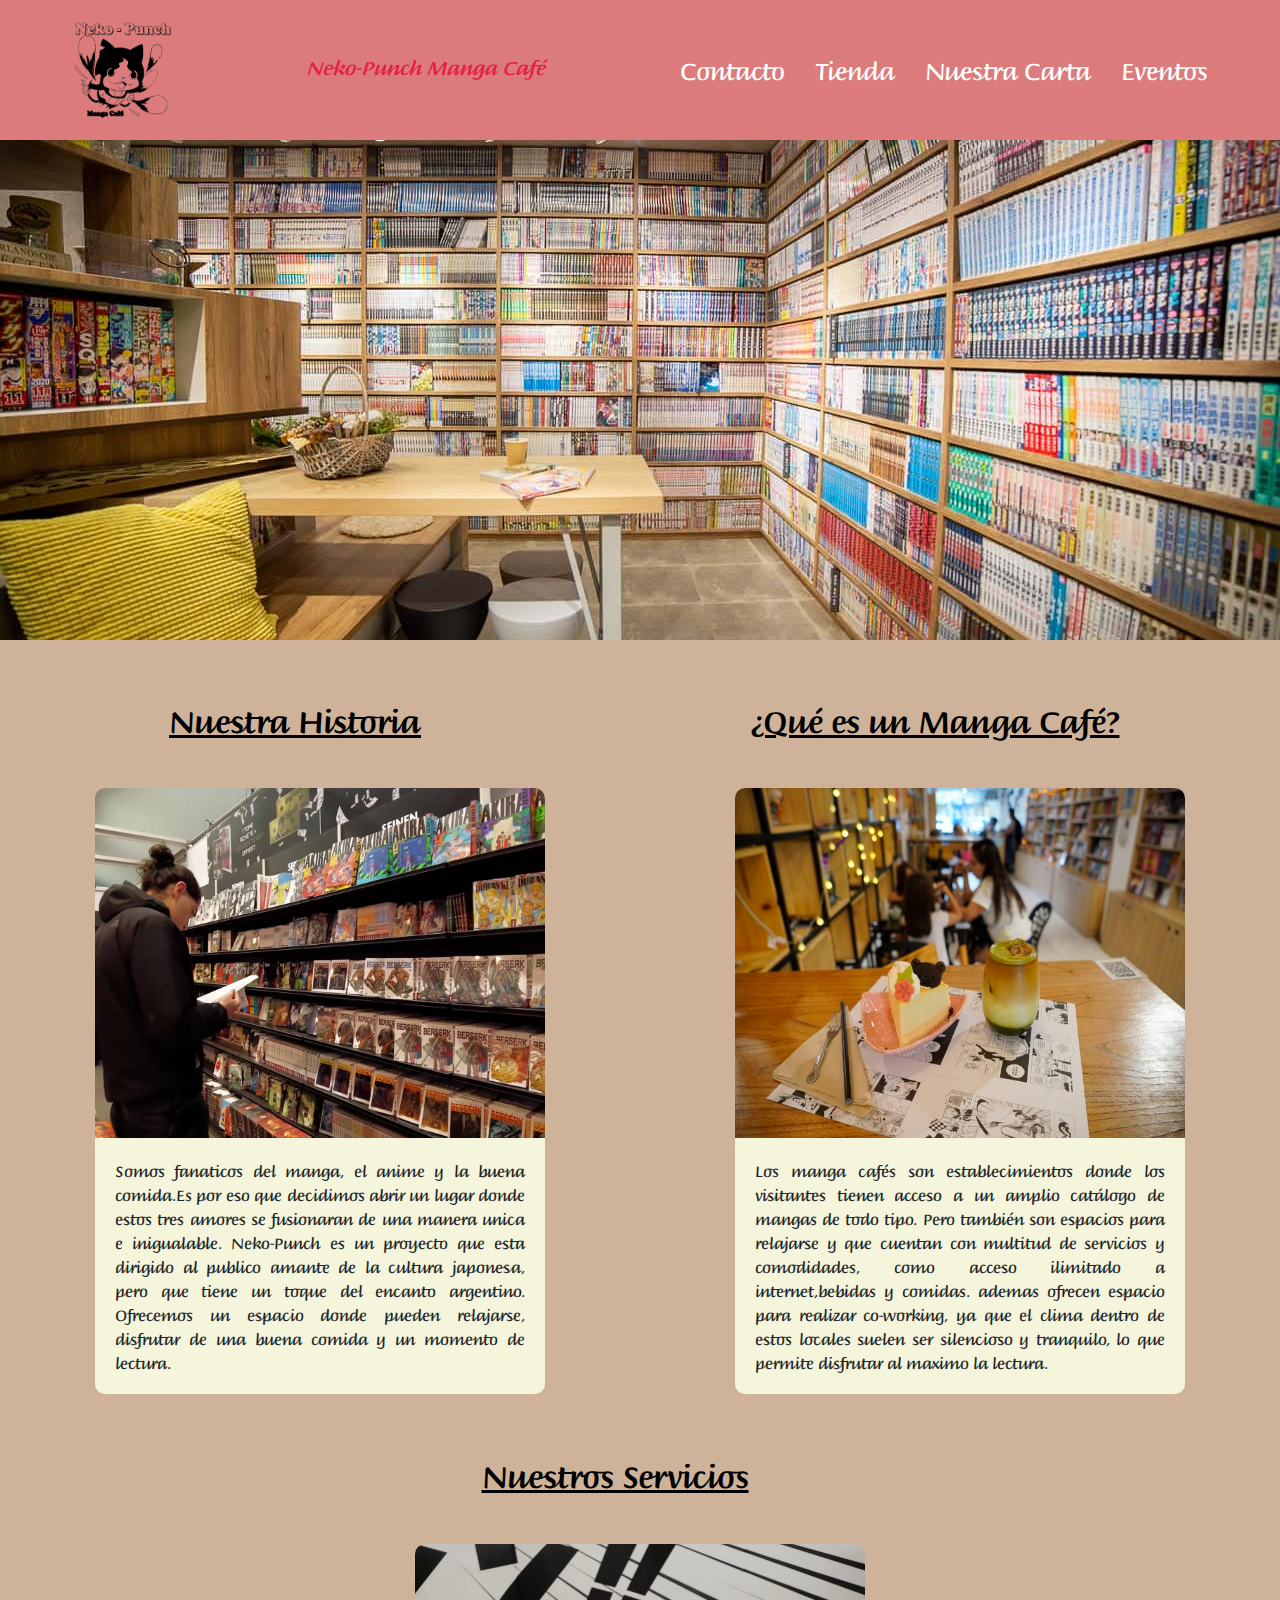
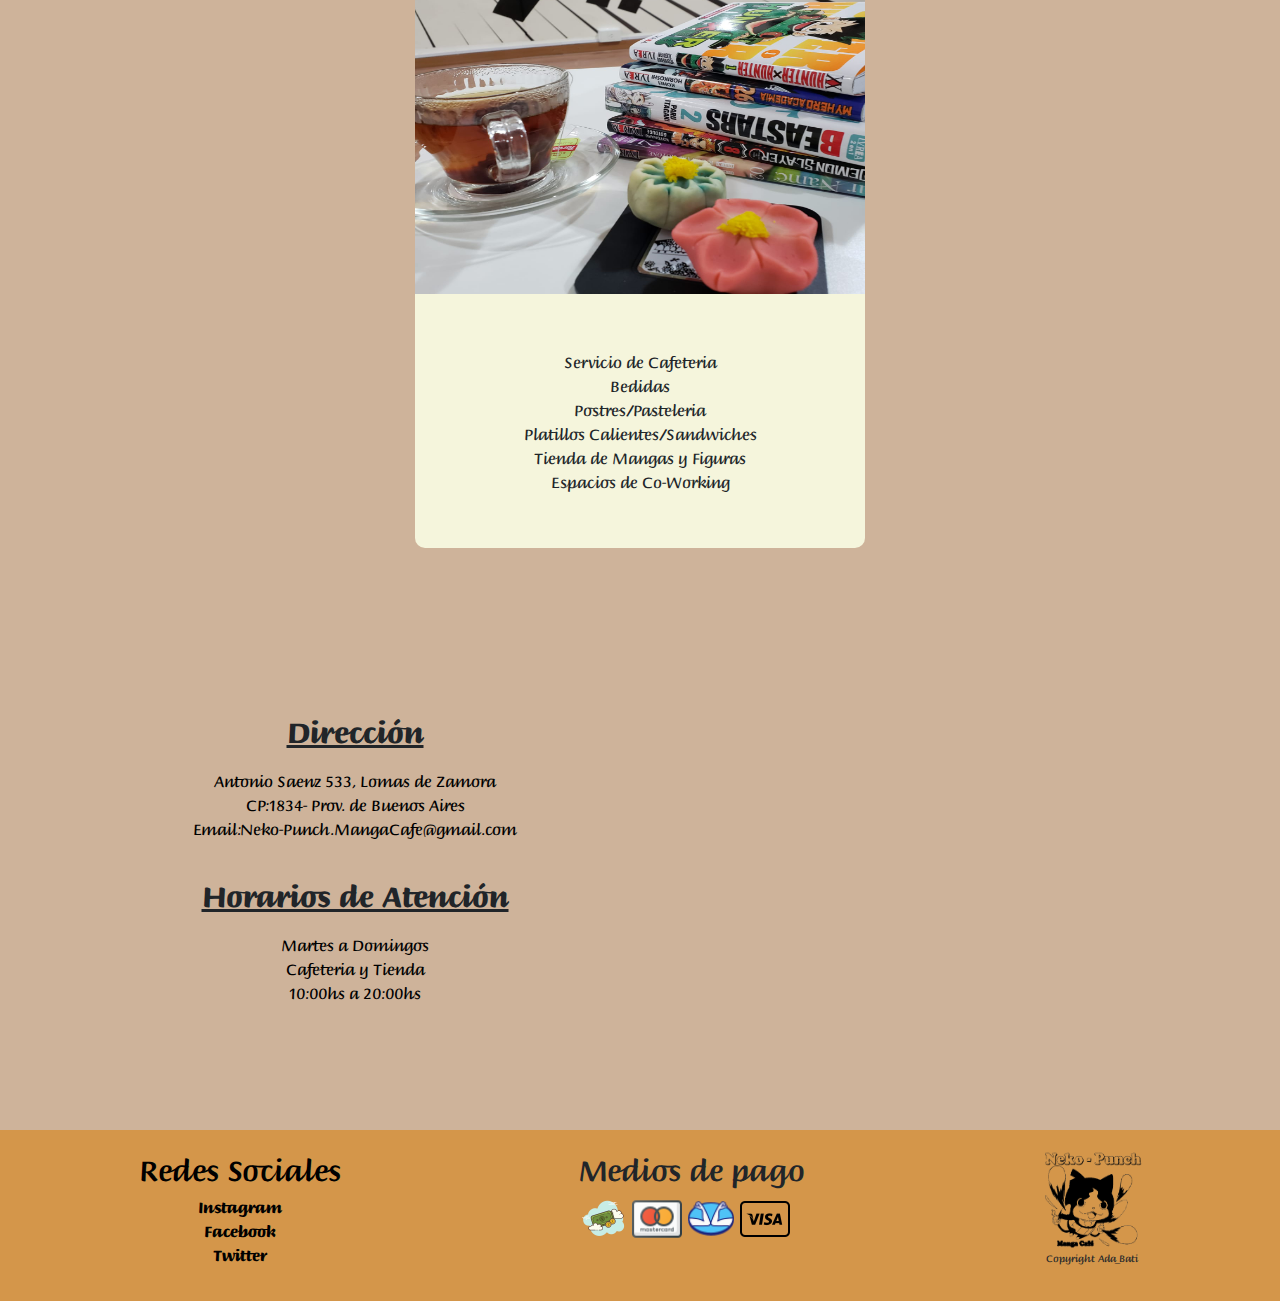
<file: index.html>
<!DOCTYPE html>
<html lang="en">
<head>
     <!--bootstrap-->
     <link href="https://cdn.jsdelivr.net/npm/bootstrap@5.3.3/dist/css/bootstrap.min.css" rel="stylesheet" integrity="sha384-QWTKZyjpPEjISv5WaRU9OFeRpok6YctnYmDr5pNlyT2bRjXh0JMhjY6hW+ALEwIH" crossorigin="anonymous">

     <!-- fuente-->
     <link rel="preconnect" href="https://fonts.googleapis.com">
     <link rel="preconnect" href="https://fonts.gstatic.com" crossorigin>
     <link href="https://fonts.googleapis.com/css2?family=Briem+Hand:wght@100..900&display=swap" rel="stylesheet">
     
     <link rel="stylesheet" href="./css/style.css">
     <meta charset="UTF-8">
     <meta name="viewport" content="width=device-width, initial-scale=1.0">
     
     <title>Neko-Punch Manga cafe</title>
     
     <link rel="shortcut icon" href="./images/icons8-gato-64 (1).png" type="image/x-icon">

     <meta name="description" content="somos un manga cafe ubicado en el corazon de Lomas de Zamora, provincia de Buenos Aires.
     Somos amantes de la cultura japonesa y la buena comida.si queres disfrutar de una buen rato este es tu lugar.">

     <meta name="keywords" content="manga, cafe, manga cafe, anime, cultura japonesa, lectura,co-working,zona sur,Lomas de Zamora,comida,pasteleria,Buenos Aires">

 </head>
 
 <body>
    <header>

        <div class="logo-link"> 
            <a href="index.html"><img class="logo" src="./images/logo.png" alt="logo"></a>
        </div> 

        <h1>Neko-Punch Manga Café</h1>

        <div class="navbar">
            <div class="container-fluid">
                <button class="navbar-toggler" type="button" data-bs-toggle="collapse" data-bs-target="#navbarToggleExternalContent" aria-controls="navbarToggleExternalContent" aria-expanded="false" aria-label="Toggle navigation">
                    <span class="navbar-toggler-icon"></span>
                </button>
            </div>
        </div>

        <nav class="collapse" id="navbarToggleExternalContent" data-bs-theme="dark">
            <div>
                <ul>
                    <li> <a href="./html/contacto.html"> Contacto </a></li>
                    <li>  <a href="./html/tienda.html"> Tienda </a></li>
                    <li> <a href="./html/nuestracarta.html">Nuestra Carta</a></li>
                    <li> <a href="./html/eventos.html">Eventos</a></li>
                </ul>
            </div>
        </nav>
        
        
        <div class="link-enlaces">
            <a href="./html/contacto.html"> Contacto </a>
            <a href="./html/tienda.html"> Tienda </a>
            <a href="./html/nuestracarta.html">Nuestra Carta</a>
            <a href="./html/eventos.html">Eventos</a>
        </div>
    </header>
    <main>
        <div class="img-container">
             <img src="./images/salon.jpg" alt=" salon">
         </div>
         <div class="information">

            <section class="section-1">

                <h2 > Nuestra Historia</h2>
                <img src="./images/manga.jpg" alt="chico leyendo"  >
                <p> Somos fanaticos del manga, el anime y la buena comida.Es por eso
                    que decidimos abrir un lugar donde estos tres amores se fusionaran de una manera
                    unica e inigualable. Neko-Punch es un proyecto que esta dirigido al publico amante
                    de la cultura japonesa, pero que tiene un toque del encanto argentino.
                    Ofrecemos un espacio donde pueden relajarse, disfrutar de una buena comida y un
                    momento de lectura.</p>

            </section>

            <section class="section-2">

                <h2>¿Qué es un Manga Café?</h2>
                <img src="./images/cafe.jpg" alt="cafe" >
                <p class="p2"> Los manga cafés son establecimientos donde los visitantes tienen acceso a un amplio
                    catálogo
                    de mangas de todo tipo. Pero también son espacios para relajarse y que cuentan con multitud
                    de servicios y comodidades, como acceso ilimitado a internet,bebidas y comidas. ademas
                    ofrecen espacio para realizar co-working, ya que el clima dentro de estos locales suelen ser
                    silencioso y tranquilo, lo que permite disfrutar al maximo la lectura.</p>

            </section>

            <section class="section-3">

                <h2> Nuestros Servicios </h2>

                <img src="./images/4.jpeg" alt="cafe y mangas" >

                <ul>
                    <li> Servicio de Cafeteria </li>
                    <li> Bedidas </li>
                    <li> Postres/Pasteleria </li>
                    <li> Platillos Calientes/Sandwiches </li>
                    <li> Tienda de Mangas y Figuras </li>
                    <li> Espacios de Co-Working </li>
                </ul>

            </section>
        </div>

        <section class="dire-att">

             <div class="dire-att-text">

                 <div class="direccion">

                     <h3> Dirección </h3>
                     <p> Antonio Saenz 533, Lomas de Zamora <br>
                         CP:1834- Prov. de Buenos Aires <br>
                         Email:Neko-Punch.MangaCafe@gmail.com
                     </p>
 
                 </div>

                 <div class="direccion">

                     <h3> Horarios de Atención</h3>
                     <p> Martes a Domingos <br>
                         Cafeteria y Tienda <br>
                         10:00hs a 20:00hs
                     </p>
 
                 </div>
             </div>

             <div class="info-Map">
                 <iframe class="map"
                     src="https://www.google.com/maps/embed?pb=!1m18!1m12!1m3!1d3277.921064410817!2d-58.409059111486826!3d-34.75758119575205!2m3!1f0!2f0!3f0!3m2!1i1024!2i768!4f13.1!3m3!1m2!1s0x95bcd291923ac0b3%3A0x2e8995e8bee62d30!2sAntonio%20S%C3%A1enz%20553%2C%20B1832HUK%20Lomas%20de%20Zamora%2C%20Provincia%20de%20Buenos%20Aires!5e0!3m2!1ses-419!2sar!4v1714344304277!5m2!1ses-419!2sar"
                    style="border:0;" allowfullscreen="" loading="lazy"
                     referrerpolicy="no-referrer-when-downgrade"></iframe>
             </div>
            </section>
    </main>
        
    <footer>

        <div class="redes">
            <h2 class="titulo"> Redes Sociales </h2>
            <a href="http://instagram.com" target="_blank">Instagram </a> <br>
            <a href="http://facebook.com" target="_blank"> Facebook </a> <br>
            <a href="http://twitter.com" target="_blank"> Twitter </a>
        </div>

        <div class="redes-2">
            <h3 >Medios de pago</h3>
            <div class="pay-icons">
                <img src="./images/icons8-efectivo-100.png" alt="efectivo">
                <img src="./images/icons8-master-card-48.png" alt="mastercard">
                <img src="./images/icons8-mercado-pago-48.png" alt="mercadopago">
                <img src="./images/icons8-visa-50.png" alt="visa">
               </div>
            </div>

            <div class="copyr">
                <img src="./images/logo.png" alt="logo" >
                <p> Copyright Ada_Bati </p>
            </div>
            
    </footer>


<!--javascrip-->
<script src="https://cdn.jsdelivr.net/npm/@popperjs/core@2.11.8/dist/umd/popper.min.js" integrity="sha384-I7E8VVD/ismYTF4hNIPjVp/Zjvgyol6VFvRkX/vR+Vc4jQkC+hVqc2pM8ODewa9r" crossorigin="anonymous"></script>
<script src="https://cdn.jsdelivr.net/npm/bootstrap@5.3.3/dist/js/bootstrap.min.js" integrity="sha384-0pUGZvbkm6XF6gxjEnlmuGrJXVbNuzT9qBBavbLwCsOGabYfZo0T0to5eqruptLy" crossorigin="anonymous"></script>

    </body>

</html>
</file>
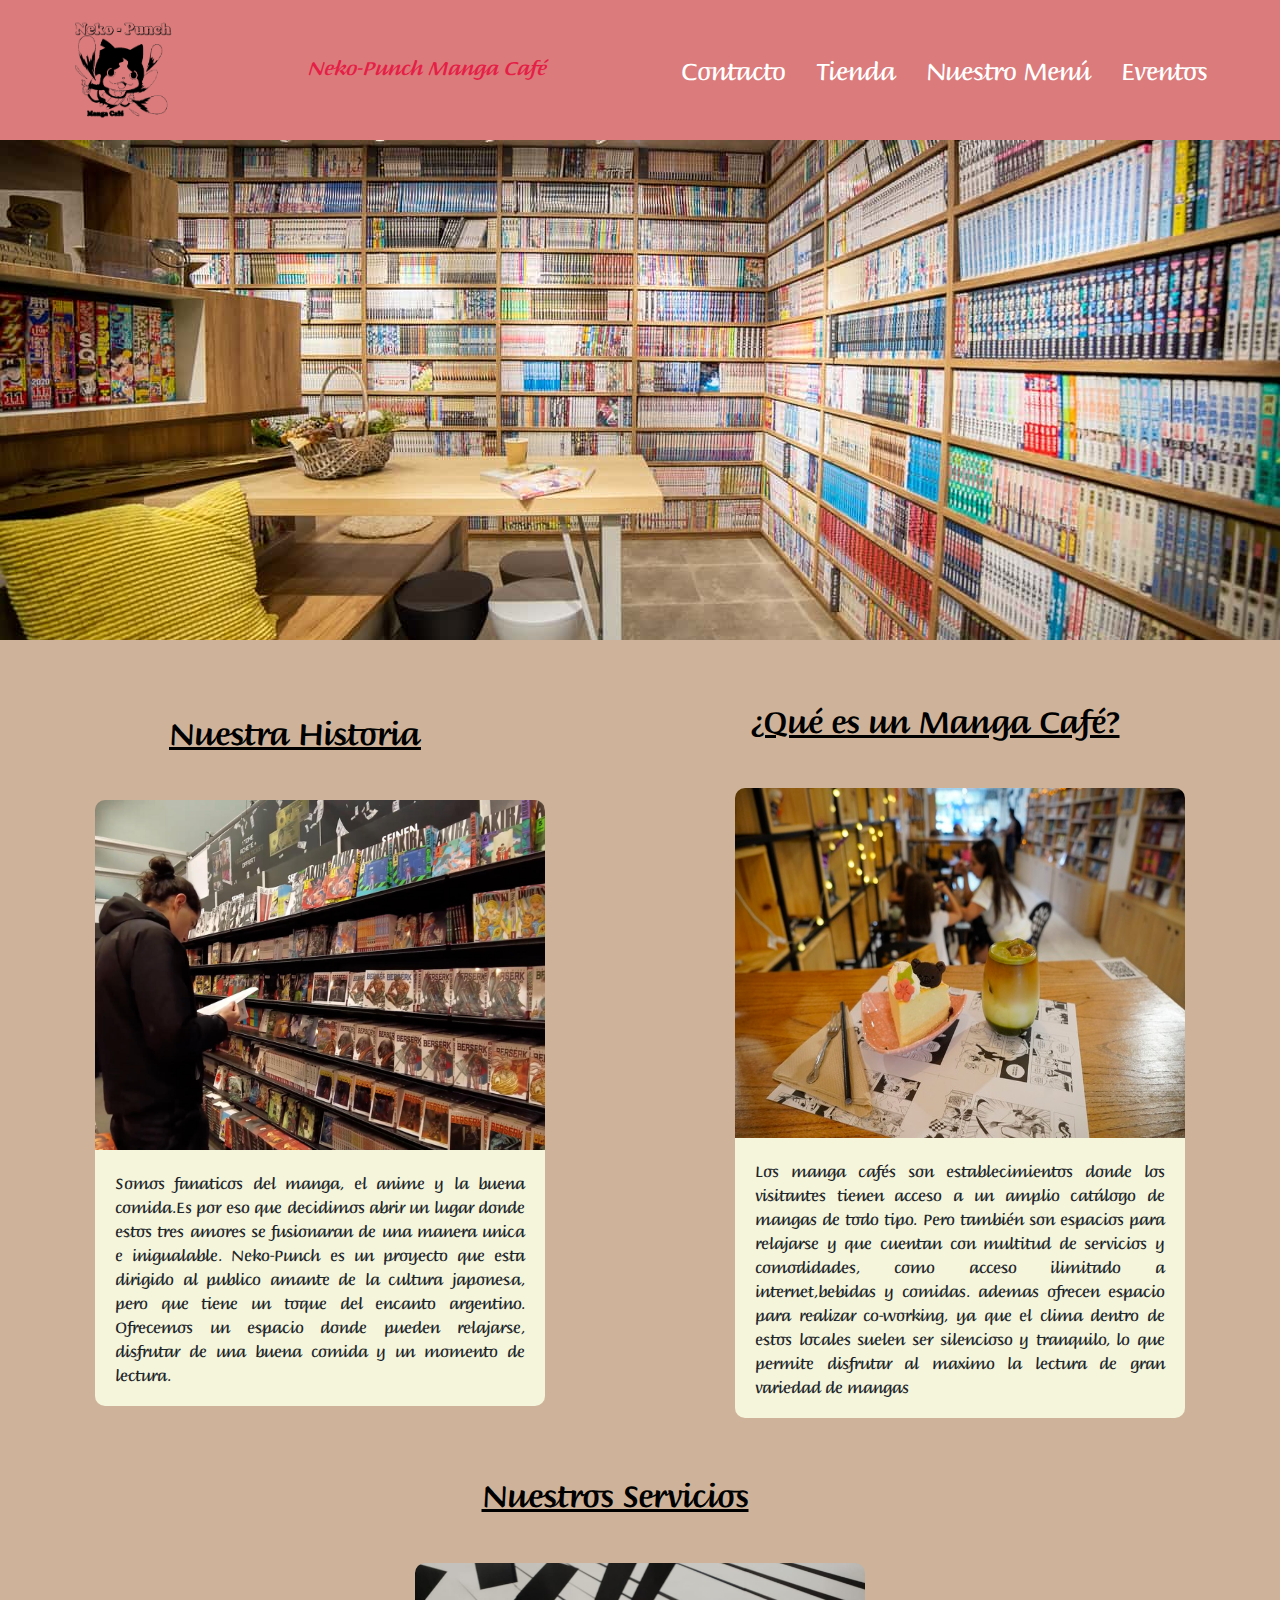
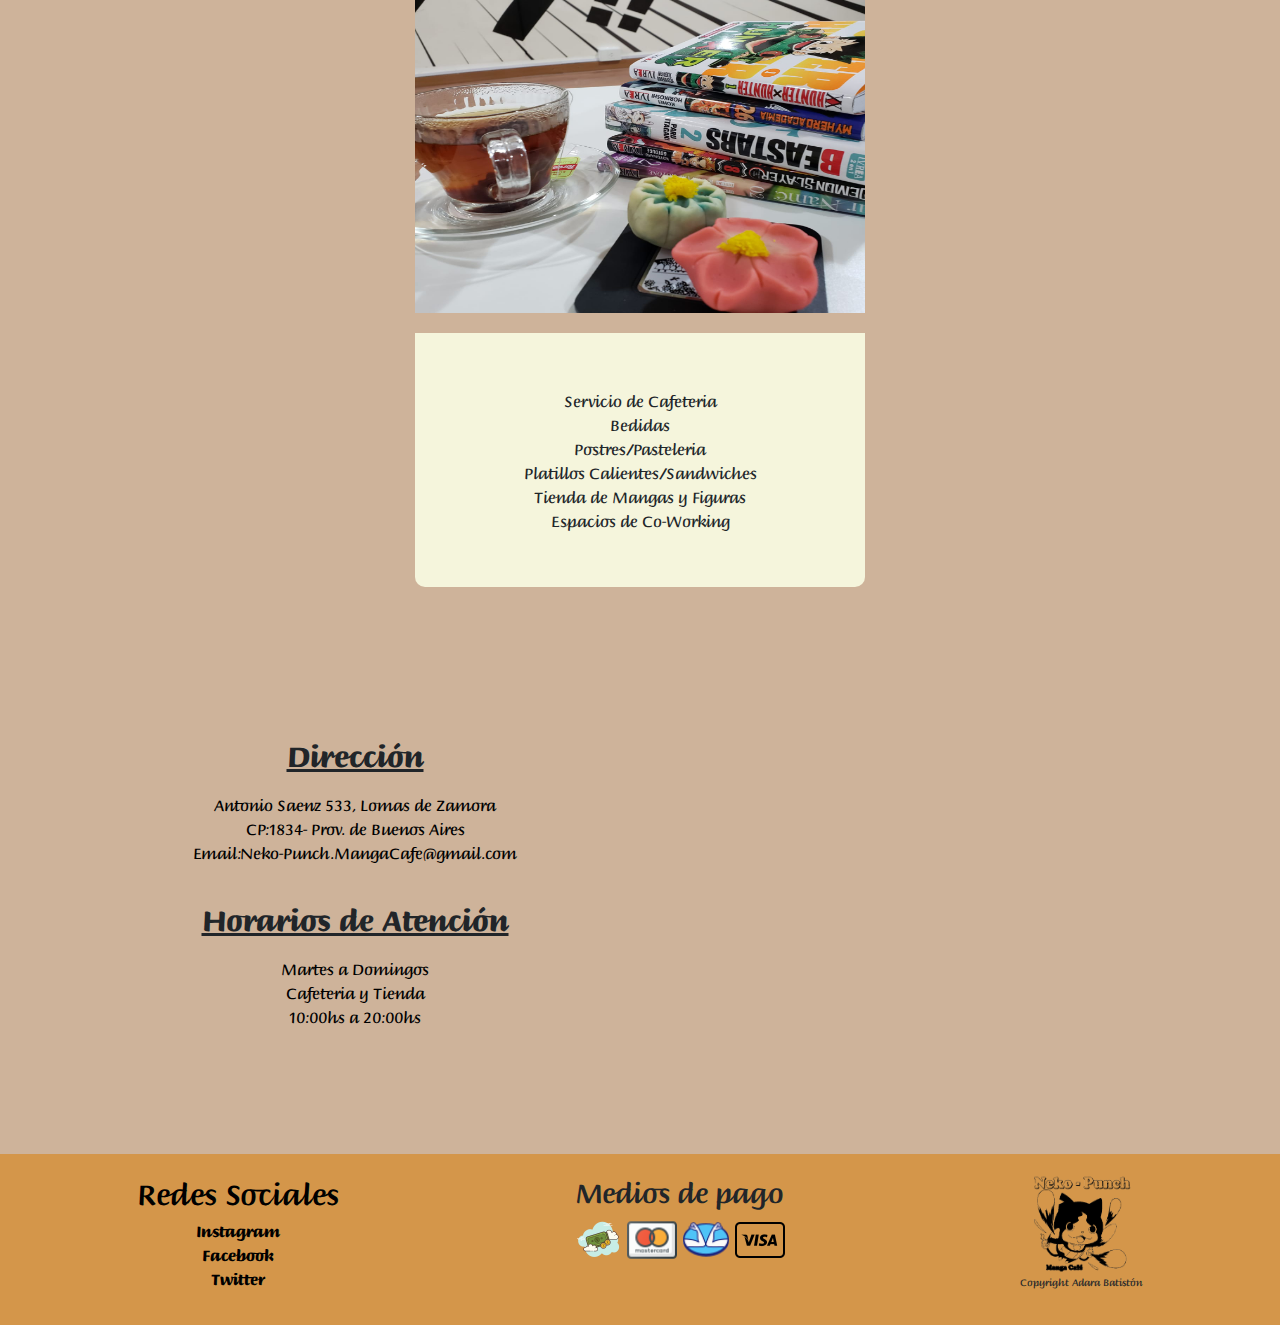
<file: html/index.html>
<!DOCTYPE html>
<html lang="en">
<head>
     <!--bootstrap-->
     <link href="https://cdn.jsdelivr.net/npm/bootstrap@5.3.3/dist/css/bootstrap.min.css" rel="stylesheet" integrity="sha384-QWTKZyjpPEjISv5WaRU9OFeRpok6YctnYmDr5pNlyT2bRjXh0JMhjY6hW+ALEwIH" crossorigin="anonymous">

     <!-- fuente-->
     <link rel="preconnect" href="https://fonts.googleapis.com">
     <link rel="preconnect" href="https://fonts.gstatic.com" crossorigin>
     <link href="https://fonts.googleapis.com/css2?family=Briem+Hand:wght@100..900&display=swap" rel="stylesheet">
     
     <link rel="stylesheet" href="../css/style.css">
     <meta charset="UTF-8">
     <meta name="viewport" content="width=device-width, initial-scale=1.0">
     <title>Neko-Punch Manga cafe</title>
 </head>
 
 <body>
    <header>
        <div class="logo-link"> 
            <a href="index.html"><img class="logo" src="../images/logo.png" alt="logo"></a>
        </div>  
            <h1>Neko-Punch Manga Café</h1>
        <div class="collapse" id="navbarToggleExternalContent" data-bs-theme="dark">
            <div>
                <ul>
                    <li> <a href="./html/contacto.html"> Contacto </a></li>
                    <li>  <a href="./html/tienda.html"> Tienda </a></li>
                    <li> <a href="./html/nuestracarta.html">Nuestro Menú</a></li>
                    <li> <a href="./html/eventos.html">Eventos</a></li>
                </ul>
            </div>
        </div>
        <nav class="navbar">
            <div class="container-fluid">
                <button class="navbar-toggler" type="button" data-bs-toggle="collapse" data-bs-target="#navbarToggleExternalContent" aria-controls="navbarToggleExternalContent" aria-expanded="false" aria-label="Toggle navigation">
                    <span class="navbar-toggler-icon"></span>
                </button>
            </div>
        </nav>
        <div class="link-enlaces">
            <a href="/html/contacto.html"> Contacto </a>
            <a href="./html/tienda.html"> Tienda </a>
            <a href="./html/nuestracarta.html">Nuestro Menú</a>
            <a href="./html/eventos.html">Eventos</a>
        </div>
    </header>
    <main>
        <div class="img-container">
             <img src="../images/salon.jpg" alt=" salon">
         </div>
         <div class="information">
            <section>
                <h2> Nuestra Historia</h2>
                <img src="../images/manga.jpg" alt="chico leyendo"  >
                <p> Somos fanaticos del manga, el anime y la buena comida.Es por eso
                    que decidimos abrir un lugar donde estos tres amores se fusionaran de una manera
                    unica e inigualable. Neko-Punch es un proyecto que esta dirigido al publico amante
                    de la cultura japonesa, pero que tiene un toque del encanto argentino.
                    Ofrecemos un espacio donde pueden relajarse, disfrutar de una buena comida y un
                    momento de lectura.</p>
            </section>

            <section>
                <h2>¿Qué es un Manga Café?</h2>
                <img src="../images/cafe.jpg" alt="cafe" >
                <p class="p2"> Los manga cafés son establecimientos donde los visitantes tienen acceso a un amplio
                    catálogo
                    de mangas de todo tipo. Pero también son espacios para relajarse y que cuentan con multitud
                    de servicios y comodidades, como acceso ilimitado a internet,bebidas y comidas. ademas
                    ofrecen espacio para realizar co-working, ya que el clima dentro de estos locales suelen ser
                    silencioso y tranquilo, lo que permite disfrutar al maximo la lectura de gran variedad de mangas</p>

            </section>

            <section>
                <h2> Nuestros Servicios </h2>
                <img src="../images/4.jpeg" alt="cafe y mangas" >
                <ul>
                    <li> Servicio de Cafeteria </li>
                    <li> Bedidas </li>
                    <li> Postres/Pasteleria </li>
                    <li> Platillos Calientes/Sandwiches </li>
                    <li> Tienda de Mangas y Figuras </li>
                    <li> Espacios de Co-Working </li>
                </ul>
            </section>
        </div>
        <section class="dire-att">
             <div class="dire-att-text">
                 <div class="direccion">
                     <h3> Dirección </h3>
                     <p> Antonio Saenz 533, Lomas de Zamora <br>
                         CP:1834- Prov. de Buenos Aires <br>
                         Email:Neko-Punch.MangaCafe@gmail.com
                     </p>
 
                 </div>
                 <div class="direccion">
                     <h3> Horarios de Atención</h3>
                     <p> Martes a Domingos <br>
                         Cafeteria y Tienda <br>
                         10:00hs a 20:00hs
                     </p>
 
                 </div>
             </div>
             <div class="info-Map">
                 <iframe class="map"
                     src="https://www.google.com/maps/embed?pb=!1m18!1m12!1m3!1d3277.921064410817!2d-58.409059111486826!3d-34.75758119575205!2m3!1f0!2f0!3f0!3m2!1i1024!2i768!4f13.1!3m3!1m2!1s0x95bcd291923ac0b3%3A0x2e8995e8bee62d30!2sAntonio%20S%C3%A1enz%20553%2C%20B1832HUK%20Lomas%20de%20Zamora%2C%20Provincia%20de%20Buenos%20Aires!5e0!3m2!1ses-419!2sar!4v1714344304277!5m2!1ses-419!2sar"
                    style="border:0;" allowfullscreen="" loading="lazy"
                     referrerpolicy="no-referrer-when-downgrade"></iframe>
             </div>
            </section>
    </main>
        
    <footer>
        <div class="redes">
            <h2> Redes Sociales </h2>
            <a href="http://instagram.com" target="_blank">Instagram </a> <br>
            <a href="http://facebook.com" target="_blank"> Facebook </a> <br>
            <a href="http://twitter.com" target="_blank"> Twitter </a>
        </div>
        <div class="redes">
            <h3>Medios de pago</h3>
            <div class="pay-icons">
                <img src="../images/icons8-efectivo-100.png" alt="efectivo">
                <img src="../images/icons8-master-card-48.png" alt="mastercard">
                <img src="../images/icons8-mercado-pago-48.png" alt="mercadopago">
                <img src="../images/icons8-visa-50.png" alt="visa">
               </div>
            </div>
            <div class="copyr">
                <img src="../images/logo.png" alt="logo" >
                <p> Copyright Adara Batistón </p>
            </div>
            
    </footer>


<!--javascrip-->
<script src="https://cdn.jsdelivr.net/npm/@popperjs/core@2.11.8/dist/umd/popper.min.js" integrity="sha384-I7E8VVD/ismYTF4hNIPjVp/Zjvgyol6VFvRkX/vR+Vc4jQkC+hVqc2pM8ODewa9r" crossorigin="anonymous"></script>
<script src="https://cdn.jsdelivr.net/npm/bootstrap@5.3.3/dist/js/bootstrap.min.js" integrity="sha384-0pUGZvbkm6XF6gxjEnlmuGrJXVbNuzT9qBBavbLwCsOGabYfZo0T0to5eqruptLy" crossorigin="anonymous"></script>

    </body>

</html>
</file>
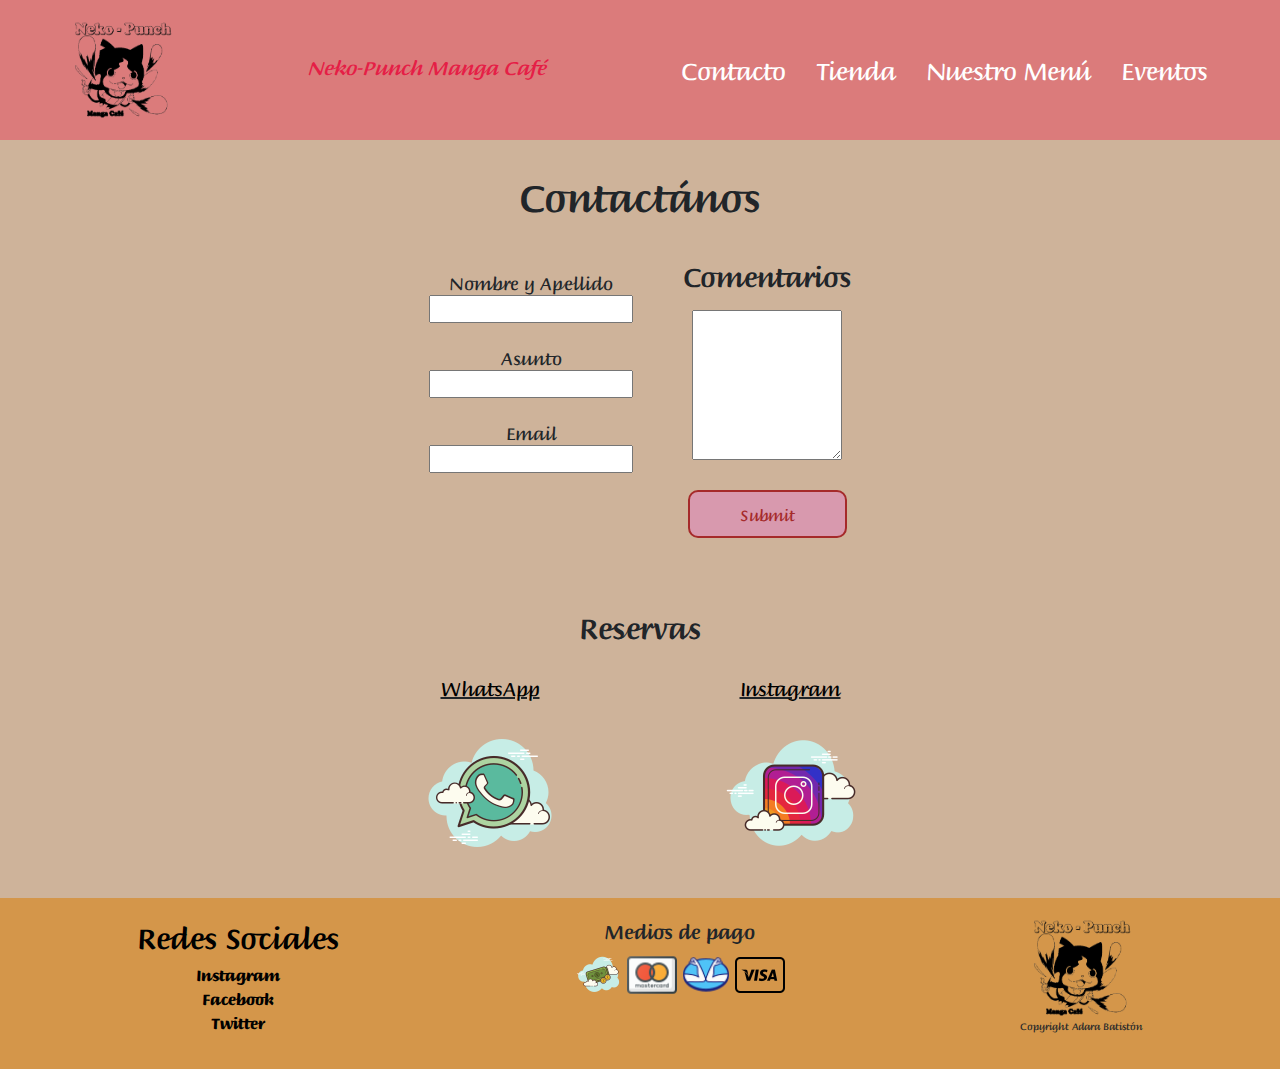
<file: contacto.html>
<!DOCTYPE html>
<html lang="en">
<head>
     <!--bootstrap-->
     <link href="https://cdn.jsdelivr.net/npm/bootstrap@5.3.3/dist/css/bootstrap.min.css" rel="stylesheet" integrity="sha384-QWTKZyjpPEjISv5WaRU9OFeRpok6YctnYmDr5pNlyT2bRjXh0JMhjY6hW+ALEwIH" crossorigin="anonymous">

     <!-- fuente-->
     <link rel="preconnect" href="https://fonts.googleapis.com">
     <link rel="preconnect" href="https://fonts.gstatic.com" crossorigin>
     <link href="https://fonts.googleapis.com/css2?family=Briem+Hand:wght@100..900&display=swap" rel="stylesheet">
     
     <link rel="stylesheet" href="./css/style.css">
     <meta charset="UTF-8">
     <meta name="viewport" content="width=device-width, initial-scale=1.0">
     <title>Neko-Punch Manga cafe / Contacto </title>

</head>
<body>
    <header>
        <div class="logo-link"> 
            <a href="index.html"><img class="logo" src="images/logo.png" alt="logo"></a>
        </div>  
            <h1>Neko-Punch Manga Café</h1>
            <div class="collapse" id="navbarToggleExternalContent" data-bs-theme="dark">
                <div>
                    <ul>
                    <li> <a href="contacto.html"> Contacto </a></li>
                    <li>  <a href="tienda.html"> Tienda </a></li>
                    <li> <a href="nuestracarta.html">Nuestro Menú</a></li>
                    <li> <a href="eventos.html">Eventos</a></li>
                    </ul>
                </div>
            </div>
             <nav class="navbar">
            <div class="container-fluid">
                <button class="navbar-toggler" type="button" data-bs-toggle="collapse" data-bs-target="#navbarToggleExternalContent" aria-controls="navbarToggleExternalContent" aria-expanded="false" aria-label="Toggle navigation">
                 <span class="navbar-toggler-icon"></span>
                </button>
            </div>
            </nav>
        <div class="link-enlaces">
            <a href="contacto.html"> Contacto </a>
            <a href="tienda.html"> Tienda </a>
            <a href="nuestracarta.html">Nuestro Menú</a>
            <a href="eventos.html">Eventos</a>
        </div>
    </header>
    <main>
            <h2 class="contacto-titulo"> Contactános </h2>
            <section class="complete">
            <div class="contact">
                <form action="form.php" method="post" class="contacto">
                    <label>Nombre y Apellido</label>
                    <input type="text" name="nombre" id="Nombre">
                    <label> Asunto </label> 
                    <input type="text" name="asunto" id="asunto"> 
                    <label> Email </label>
                    <input type="text" name="email" id="email"> 
                </form>
            </div> 
            <div class="comentarios">
                <H3> Comentarios </H3>
                <textarea ></textarea>
                <input type="submit">
             </div> 
        </section>
              <div>
        <h3 class="reserva-titulo"> Reservas </h3>
        <section class="Reserva-canal">
            <div class="reserva-item">
                <p> WhatsApp </p>
            <a href="https://web.whatsapp.com/" target="_blank"><img src="./images/icons8-whatsapp-150.png" alt="icono whatsapp"></a>
            </div>
            <div class="reserva-item">
                <p> Instagram </p>
            <a href="http://instagram.com"target="_blank"><img src="images/icons8-instagram-150.png" alt="icono instagram"></a>
            </div>
        </section>
    </div>
</main> 
    <footer>
        <div class="redes">
            <h2> Redes Sociales </h2>
            <a href="http://instagram.com" target="_blank">Instagram </a> <br>
            <a href="http://facebook.com" target="_blank"> Facebook </a> <br>
            <a href="http://twitter.com" target="_blank"> Twitter </a>
        </div>
        <div class="redes">
            <h5>Medios de pago</h5>
            <div class="pay-icons">
            <img src="images/icons8-efectivo-100.png" alt="efectivo">
            <img src="images/icons8-master-card-48.png" alt="mastercard">
            <img src="images/icons8-mercado-pago-48.png" alt="mercadopago">
            <img src="images/icons8-visa-50.png" alt="visa">
           </div>
        </div>
        <div class="copyr">
            <img src="images/logo.png" alt="logo" width="50px" >
            <p> Copyright Adara Batistón </p>
        </div>
        
    </footer>

    
<!--javascrip-->
<script src="https://cdn.jsdelivr.net/npm/@popperjs/core@2.11.8/dist/umd/popper.min.js" integrity="sha384-I7E8VVD/ismYTF4hNIPjVp/Zjvgyol6VFvRkX/vR+Vc4jQkC+hVqc2pM8ODewa9r" crossorigin="anonymous"></script>
<script src="https://cdn.jsdelivr.net/npm/bootstrap@5.3.3/dist/js/bootstrap.min.js" integrity="sha384-0pUGZvbkm6XF6gxjEnlmuGrJXVbNuzT9qBBavbLwCsOGabYfZo0T0to5eqruptLy" crossorigin="anonymous"></script>

</body>

</html>
</file>
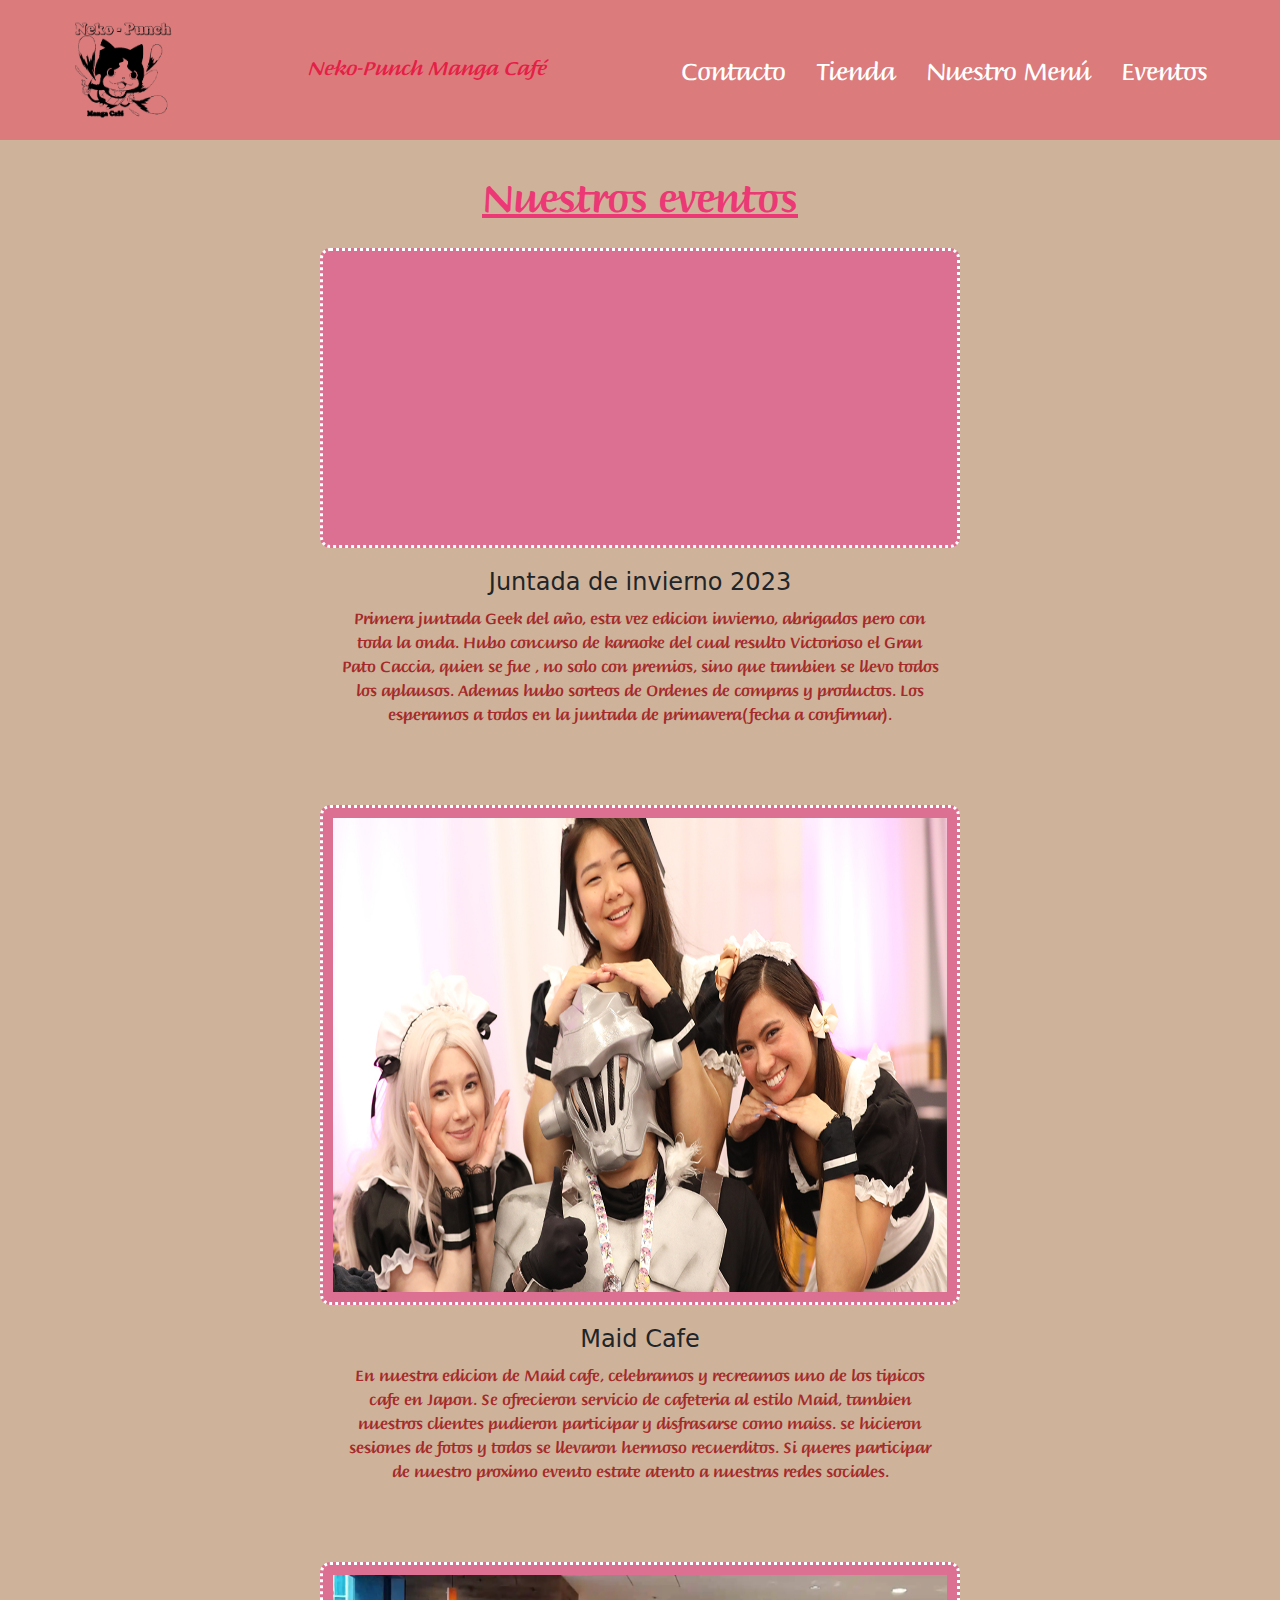
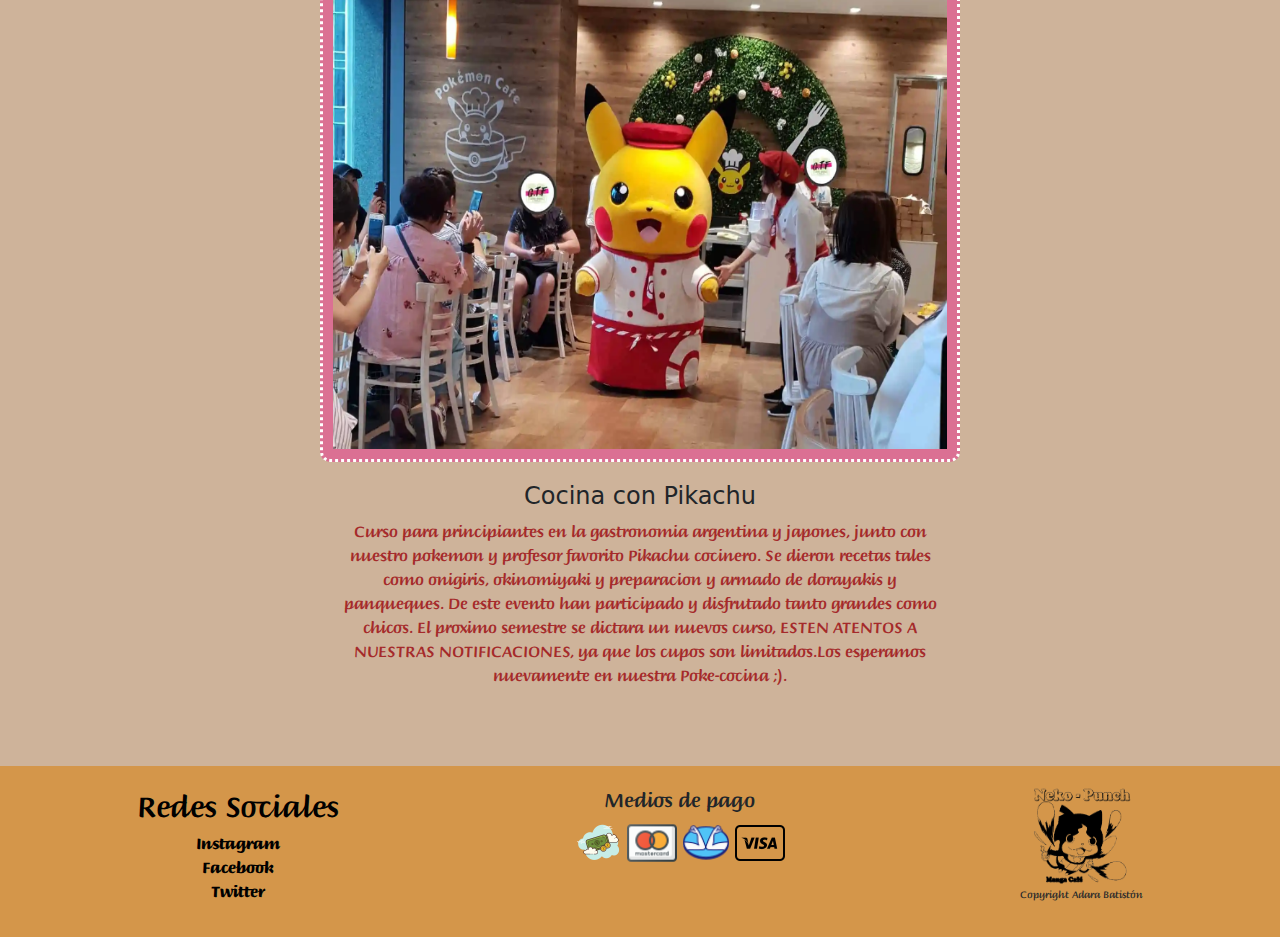
<file: eventos.html>
<!DOCTYPE html>
<html lang="en">
<head>
     <!--bootstrap-->
     <link href="https://cdn.jsdelivr.net/npm/bootstrap@5.3.3/dist/css/bootstrap.min.css" rel="stylesheet" integrity="sha384-QWTKZyjpPEjISv5WaRU9OFeRpok6YctnYmDr5pNlyT2bRjXh0JMhjY6hW+ALEwIH" crossorigin="anonymous">

     <!-- fuente-->
     <link rel="preconnect" href="https://fonts.googleapis.com">
     <link rel="preconnect" href="https://fonts.gstatic.com" crossorigin>
     <link href="https://fonts.googleapis.com/css2?family=Briem+Hand:wght@100..900&display=swap" rel="stylesheet">
     
     <link rel="stylesheet" href="./css/style.css">
     <meta charset="UTF-8">
     <meta name="viewport" content="width=device-width, initial-scale=1.0">
     <title>Neko-Punch Manga cafe / Eventos</title>
</head>

<body>
  <header>
    <div class="logo-link"> 
        <a href="index.html"><img class="logo" src="images/logo.png" alt="logo"></a>
    </div>  
        <h1>Neko-Punch Manga Café</h1>
        <div class="collapse" id="navbarToggleExternalContent" data-bs-theme="dark">
            <div>
                <ul>
                <li> <a href="contacto.html"> Contacto </a></li>
                <li>  <a href="tienda.html"> Tienda </a></li>
                <li> <a href="nuestracarta.html">Nuestro Menú</a></li>
                <li> <a href="eventos.html">Eventos</a></li>
                </ul>
            </div>
        </div>
         <nav class="navbar">
        <div class="container-fluid">
            <button class="navbar-toggler" type="button" data-bs-toggle="collapse" data-bs-target="#navbarToggleExternalContent" aria-controls="navbarToggleExternalContent" aria-expanded="false" aria-label="Toggle navigation">
             <span class="navbar-toggler-icon"></span>
            </button>
        </div>
        </nav>
    <div class="link-enlaces">
        <a href="contacto.html"> Contacto </a>
        <a href="tienda.html"> Tienda </a>
        <a href="nuestracarta.html">Nuestro Menú</a>
        <a href="eventos.html">Eventos</a>
    </div>
</header>
    
     <main>
        
        <h3 class="evento-tit"> Nuestros eventos </h3>
        
        <section class="evento-container">
            <iframe  src="https://www.youtube.com/embed/7rg3ANkLw5Q?si=8fbAS6MnydnRlxCV" title="YouTube video player" frameborder="0" allow="accelerometer; autoplay; clipboard-write; encrypted-media; gyroscope; picture-in-picture; web-share" referrerpolicy="strict-origin-when-cross-origin" allowfullscreen></iframe>
            <div class="evento-text">
                <h4> Juntada de invierno 2023</h4>
                <p>Primera juntada Geek del año, esta vez edicion invierno, abrigados pero con toda la onda. Hubo concurso de karaoke del cual resulto Victorioso el Gran Pato Caccia, quien se fue , no solo con premios, sino que tambien se llevo todos los aplausos. Ademas hubo sorteos de Ordenes de compras y productos. Los esperamos a todos en la juntada de primavera(fecha a confirmar).</p>
            </div>
        </section>
        
        <section class="evento-container">
                <img src="images/maidcafe2.jpg" alt="maid y cosplay" width="75%">
                 <div class="evento-text">
                    <h4> Maid Cafe </h4>
                <p>En nuestra edicion de Maid cafe, celebramos y recreamos uno de los tipicos cafe en Japon. Se ofrecieron servicio de cafeteria al estilo Maid, tambien nuestros clientes pudieron participar y disfrasarse como maids. se hicieron sesiones de fotos y todos se llevaron hermoso recuerditos. Si queres participar de nuestro proximo evento estate atento a nuestras redes sociales.</p>
            </div>
        </section>
        
        <section class="evento-container">
          <img src="images/Pikachu-Pokemon-Cafe_02.webp" alt="pikachu cocinero" width="75%">
            <div class="evento-text">
                <h4> Cocina con Pikachu </h4>
                <p>Curso para principiantes en la gastronomia argentina y japones, junto con nuestro pokemon y profesor favorito Pikachu cocinero. Se dieron recetas tales como onigiris, okinomiyaki y preparacion y armado de dorayakis y panqueques.
                    De este evento han participado y disfrutado tanto grandes como chicos. El proximo semestre se dictara un nuevos curso, ESTEN ATENTOS A NUESTRAS NOTIFICACIONES, ya que los cupos son limitados.Los esperamos nuevamente en nuestra Poke-cocina ;). 
                </p>
            </div>
            
    
        </section>

    </main>
    
    <footer>
        <div class="redes">
            <h2> Redes Sociales </h2>
            <a href="http://instagram.com" target="_blank">Instagram </a> <br>
            <a href="http://facebook.com" target="_blank"> Facebook </a> <br>
            <a href="http://twitter.com" target="_blank"> Twitter </a>
        </div>
        <div class="redes">
            <h5>Medios de pago</h5>
            <div class="pay-icons">
            <img src="images/icons8-efectivo-100.png" alt="efectivo">
            <img src="images/icons8-master-card-48.png" alt="mastercard">
            <img src="images/icons8-mercado-pago-48.png" alt="mercadopago">
            <img src="images/icons8-visa-50.png" alt="visa">
           </div>
        </div>
        <div class="copyr">
            <img src="images/logo.png" alt="logo" width="50px" >
            <p> Copyright Adara Batistón </p>
        </div>
        
    </footer>


    <!--javascrip-->
<script src="https://cdn.jsdelivr.net/npm/@popperjs/core@2.11.8/dist/umd/popper.min.js" integrity="sha384-I7E8VVD/ismYTF4hNIPjVp/Zjvgyol6VFvRkX/vR+Vc4jQkC+hVqc2pM8ODewa9r" crossorigin="anonymous"></script>
<script src="https://cdn.jsdelivr.net/npm/bootstrap@5.3.3/dist/js/bootstrap.min.js" integrity="sha384-0pUGZvbkm6XF6gxjEnlmuGrJXVbNuzT9qBBavbLwCsOGabYfZo0T0to5eqruptLy" crossorigin="anonymous"></script>


</body>
</html>
</file>
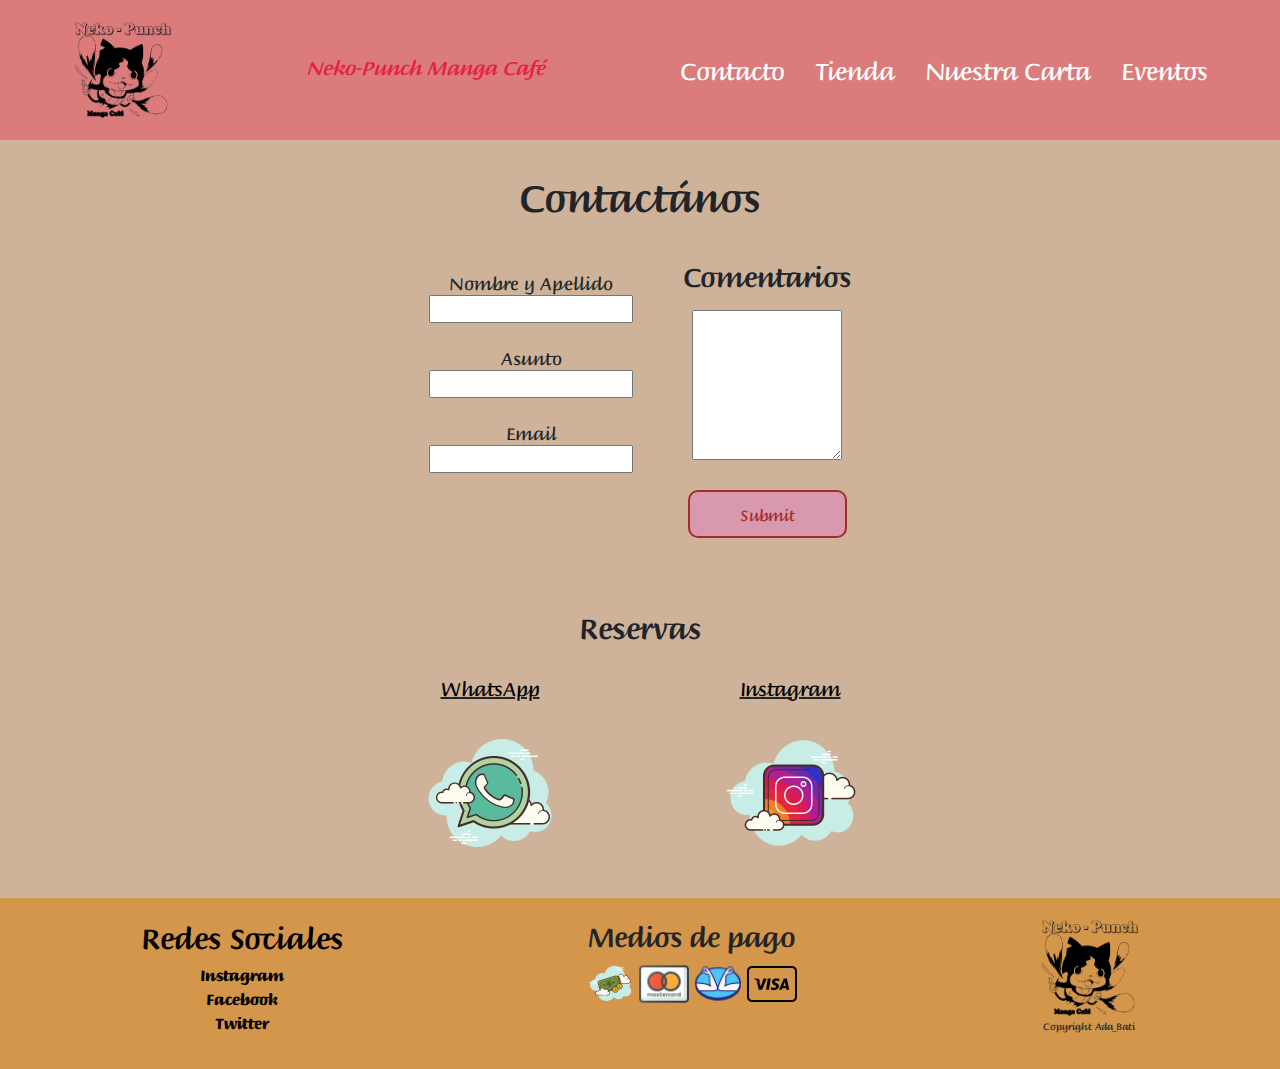
<file: html/contacto.html>
<!DOCTYPE html>
<html lang="en">
<head>
     <!--bootstrap-->
     <link href="https://cdn.jsdelivr.net/npm/bootstrap@5.3.3/dist/css/bootstrap.min.css" rel="stylesheet" integrity="sha384-QWTKZyjpPEjISv5WaRU9OFeRpok6YctnYmDr5pNlyT2bRjXh0JMhjY6hW+ALEwIH" crossorigin="anonymous">

     <!-- fuente-->
     <link rel="preconnect" href="https://fonts.googleapis.com">
     <link rel="preconnect" href="https://fonts.gstatic.com" crossorigin>
     <link href="https://fonts.googleapis.com/css2?family=Briem+Hand:wght@100..900&display=swap" rel="stylesheet">
     
     <link rel="stylesheet" href="../css/style.css">
     <meta charset="UTF-8">
     <meta name="viewport" content="width=device-width, initial-scale=1.0">

     <title> Neko-Punch / Contacto </title>

     <link rel="shortcut icon" href="../images/icons8-gato-64 (1).png" type="image/x-icon">

     <meta name="description" content="si queres comunicarte con nosotros utilizas nuestros canales y redes sociales.">

     <meta name="keywords" content="manga, cafe, manga cafe, anime, cultura japonesa, lectura,co-working,zona sur,Lomas de Zamora,comida,pasteleria, contacto">

</head>
<body>
    <header>

        <div class="logo-link"> 
            <a href="../index.html"><img class="logo" src="../images/logo.png" alt="logo"></a>
        </div> 

        <h1>Neko-Punch Manga Café</h1>

        <div class="navbar">
            <div class="container-fluid">
                <button class="navbar-toggler" type="button" data-bs-toggle="collapse" data-bs-target="#navbarToggleExternalContent" aria-controls="navbarToggleExternalContent" aria-expanded="false" aria-label="Toggle navigation">
                    <span class="navbar-toggler-icon"></span>
                </button>
            </div>
        </div>

        <nav class="collapse" id="navbarToggleExternalContent" data-bs-theme="dark">
            <div>
                <ul>
                    <li> <a href="contacto.html"> Contacto </a></li>
                    <li> <a href="tienda.html"> Tienda </a></li>
                    <li> <a href="nuestracarta.html">Nuestra Carta</a></li>
                    <li> <a href="eventos.html">Eventos</a></li>
                </ul>
            </div>
        </nav>

        <div class="link-enlaces">
            <a href="contacto.html"> Contacto </a>
            <a href="tienda.html"> Tienda </a>
            <a href="nuestracarta.html">Nuestra Carta</a>
            <a href="eventos.html">Eventos</a>
        </div>
    </header>
    <main>
        <h2 class="contacto-titulo"> Contactános </h2>

        <section class="complete">

            <div class="contact">

                <form action="form.php" method="post" class="contacto">

                    <label for="nombre">Nombre y Apellido</label>
                    <input type="text" name="nombre" id="nombre">
                    <label for="asunto"> Asunto </label> 
                    <input type="text" name="asunto" id="asunto"> 
                    <label for="email"> Email </label>
                    <input type="text" name="email" id="email"> 
                
                </form>
           
            </div> 

            <div class="comentarios">

                <h3> Comentarios </h3>
                <textarea ></textarea>
                <input type="submit">

             </div>

        </section>

        <div>
            <h3 class="reserva-titulo"> Reservas </h3>

            <section class="Reserva-canal">

                <div class="reserva-item">

                    <p> WhatsApp </p>
                    <a href="https://web.whatsapp.com/" target="_blank"><img src="../images/icons8-whatsapp-150.png" alt="icono whatsapp"></a>
                
                </div>

                <div class="reserva-item">

                    <p> Instagram </p>
                    <a href="http://instagram.com"target="_blank"><img src="../images/icons8-instagram-150.png" alt="icono instagram"></a>
                
                </div>

            </section>

        </div>

    </main> 
    <footer>

        <div class="redes">
            <h2> Redes Sociales </h2>
            <a href="http://instagram.com" target="_blank">Instagram </a> <br>
            <a href="http://facebook.com" target="_blank"> Facebook </a> <br>
            <a href="http://twitter.com" target="_blank"> Twitter </a>
        </div>

        <div class="redes">
            <h3>Medios de pago</h3>
            <div class="pay-icons">
                <img src="../images/icons8-efectivo-100.png" alt="efectivo">
                <img src="../images/icons8-master-card-48.png" alt="mastercard">
                <img src="../images/icons8-mercado-pago-48.png" alt="mercadopago">
                <img src="../images/icons8-visa-50.png" alt="visa">
            </div>
            </div>
            
            <div class="copyr">
                <img src="../images/logo.png" alt="logo" >
                <p>Copyright Ada_Bati</p>
            </div>       
    </footer>
    
<!--javascrip-->
<script src="https://cdn.jsdelivr.net/npm/@popperjs/core@2.11.8/dist/umd/popper.min.js" integrity="sha384-I7E8VVD/ismYTF4hNIPjVp/Zjvgyol6VFvRkX/vR+Vc4jQkC+hVqc2pM8ODewa9r" crossorigin="anonymous"></script>
<script src="https://cdn.jsdelivr.net/npm/bootstrap@5.3.3/dist/js/bootstrap.min.js" integrity="sha384-0pUGZvbkm6XF6gxjEnlmuGrJXVbNuzT9qBBavbLwCsOGabYfZo0T0to5eqruptLy" crossorigin="anonymous"></script>

</body>

</html>
</file>
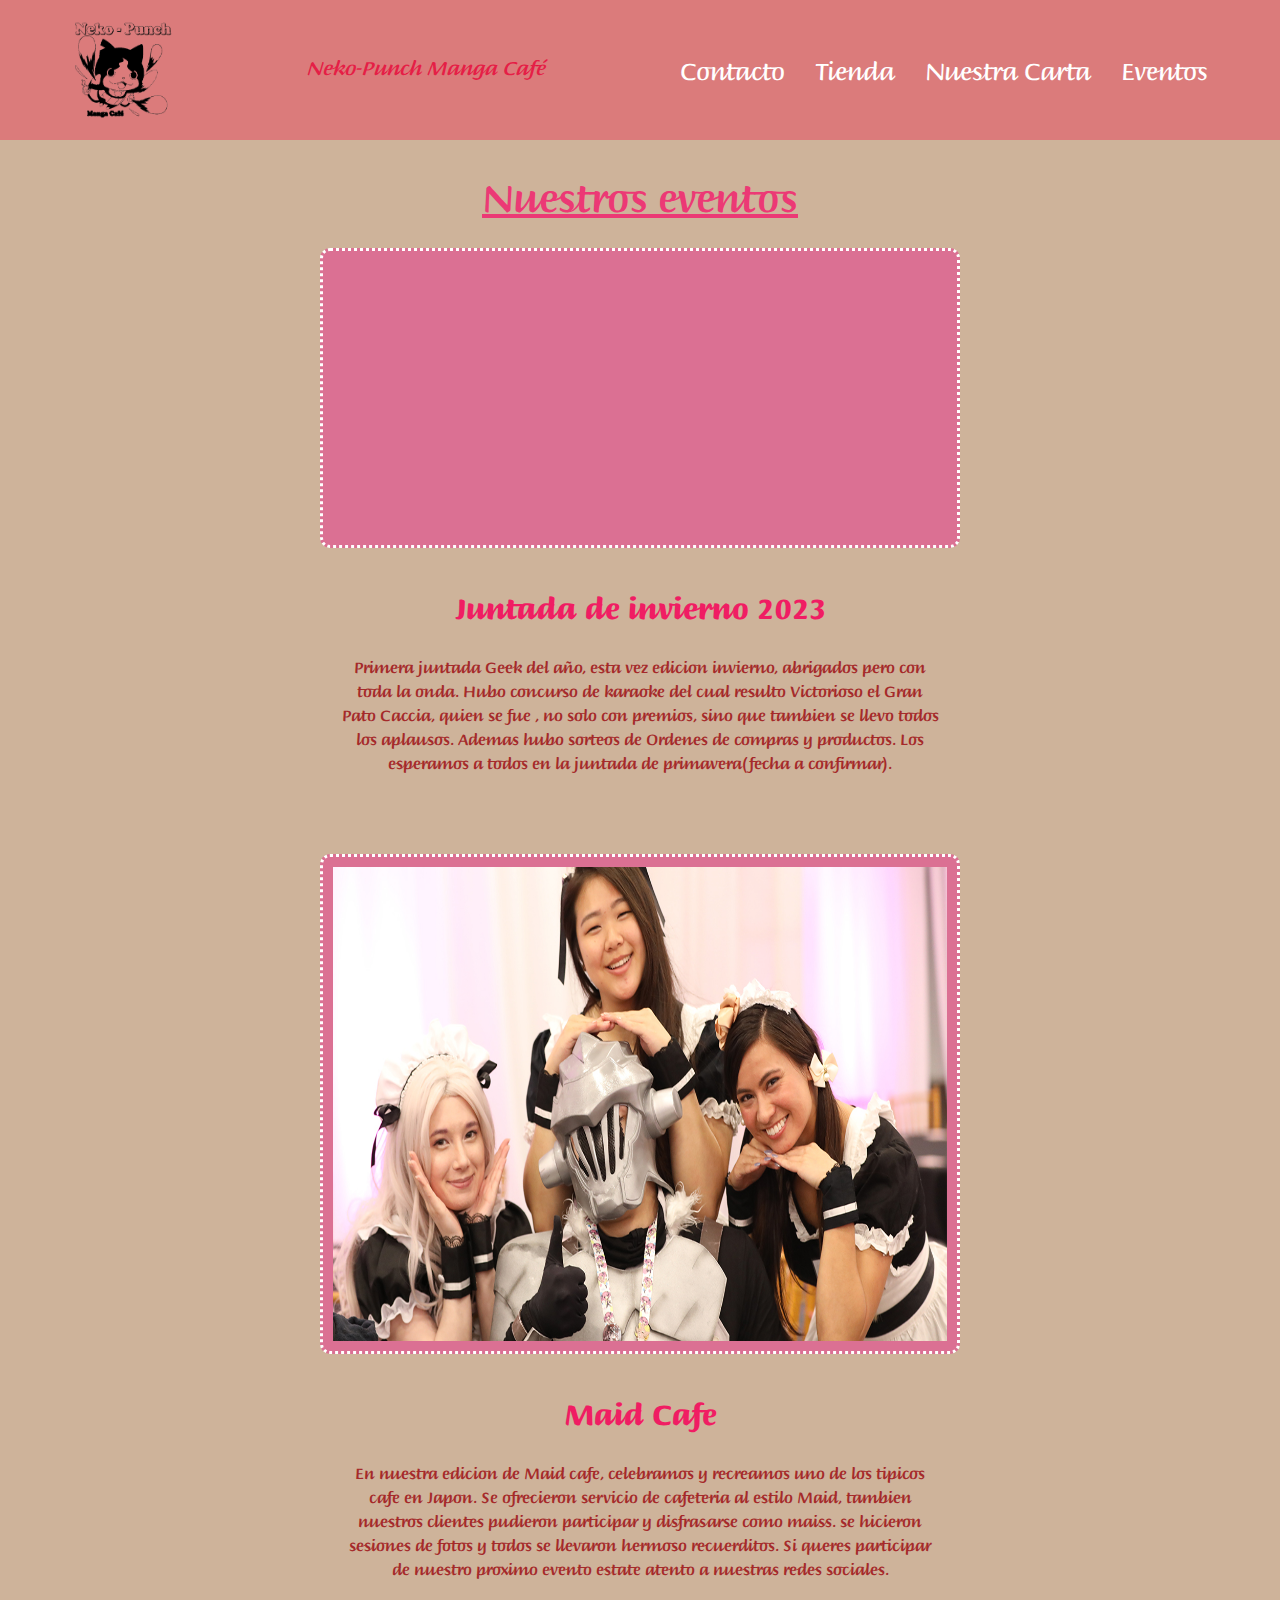
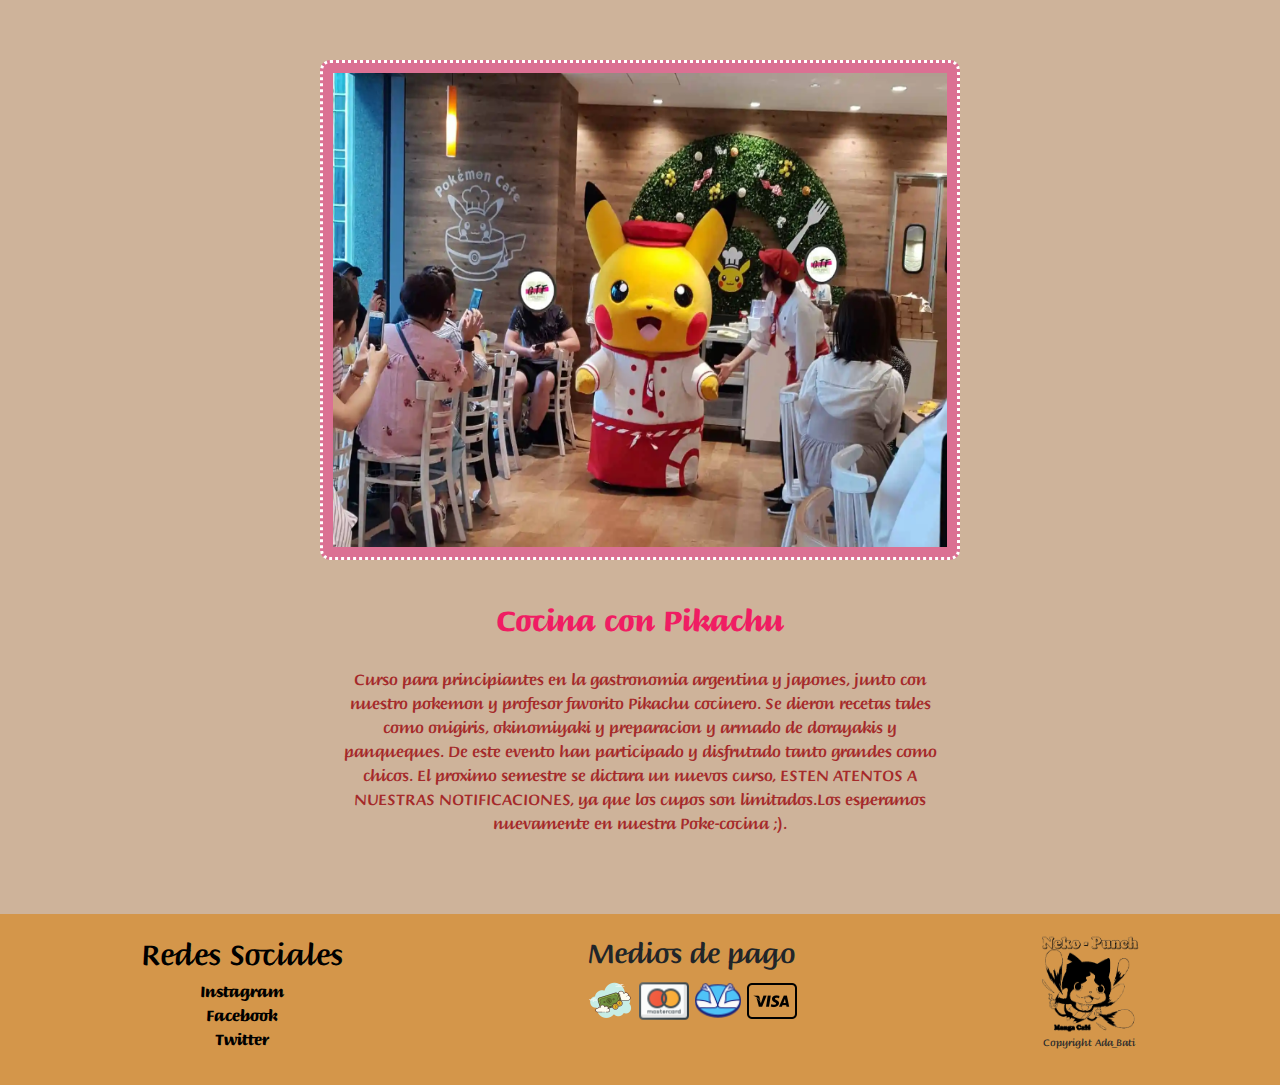
<file: html/eventos.html>
<!DOCTYPE html>
<html lang="en">
<head>
     <!--bootstrap-->
     <link href="https://cdn.jsdelivr.net/npm/bootstrap@5.3.3/dist/css/bootstrap.min.css" rel="stylesheet" integrity="sha384-QWTKZyjpPEjISv5WaRU9OFeRpok6YctnYmDr5pNlyT2bRjXh0JMhjY6hW+ALEwIH" crossorigin="anonymous">

     <!-- fuente-->
     <link rel="preconnect" href="https://fonts.googleapis.com">
     <link rel="preconnect" href="https://fonts.gstatic.com" crossorigin>
     <link href="https://fonts.googleapis.com/css2?family=Briem+Hand:wght@100..900&display=swap" rel="stylesheet">
     <!--css-->
     <link rel="stylesheet" href="../css/style.css">
     <meta charset="UTF-8">
     <meta name="viewport" content="width=device-width, initial-scale=1.0">

     <title> Neko-Punch / Eventos </title>

     <link rel="shortcut icon" href="../images/icons8-gato-64 (1).png" type="image/x-icon">

     <meta name="description" content="si amas la cultura japonesa disfruta nuestros eventos y  descubri como participar de ellos a traves de nuestra solapa, podes formar parte 
     de nuestros talleres de cocina y cursos.">

     <meta name="keywords" content="manga, cafe, manga cafe, anime, cultura japonesa, lectura,co-working,zona sur,Lomas de Zamora,comida,pasteleria, eventos">
</head>

<body>
    <header>
        <div class="logo-link"> 
            <a href="../index.html"><img class="logo" src="../images/logo.png" alt="logo"></a>
        </div> 

        <h1>Neko-Punch Manga Café</h1>

        <div class="navbar">
            <div class="container-fluid">
                <button class="navbar-toggler" type="button" data-bs-toggle="collapse" data-bs-target="#navbarToggleExternalContent" aria-controls="navbarToggleExternalContent" aria-expanded="false" aria-label="Toggle navigation">
                    <span class="navbar-toggler-icon"></span>
                </button>
            </div>
        </div>

        <nav class="collapse" id="navbarToggleExternalContent" data-bs-theme="dark">
            <div>
                <ul>
                    <li> <a href="contacto.html"> Contacto </a></li>
                    <li> <a href="tienda.html"> Tienda </a></li>
                    <li> <a href="nuestracarta.html">Nuestra Carta</a></li>
                    <li> <a href="eventos.html">Eventos</a></li>
                </ul>
            </div>
        </nav>

        <div class="link-enlaces">
            <a href="../html/contacto.html"> Contacto </a>
            <a href="../html/tienda.html"> Tienda </a>
            <a href="../html/nuestracarta.html">Nuestra Carta</a>
            <a href="../html/eventos.html">Eventos</a>
        </div>
    </header>
    
    <main>
        
        <h2 class="evento-tit"> Nuestros eventos </h2>
        
        <section class="evento-container">

            <iframe  src="https://www.youtube.com/embed/7rg3ANkLw5Q?si=8fbAS6MnydnRlxCV" title="YouTube video player" frameborder="0" allow="accelerometer; autoplay; clipboard-write; encrypted-media; gyroscope; picture-in-picture; web-share" referrerpolicy="strict-origin-when-cross-origin" allowfullscreen></iframe>
            
            <div class="evento-text">

                <h3> Juntada de invierno 2023</h3>
                <p>Primera juntada Geek del año, esta vez edicion invierno, 
                    abrigados pero con toda la onda. Hubo concurso de karaoke del cual resulto Victorioso el Gran Pato Caccia, quien se fue ,
                     no solo con premios, sino que tambien se llevo todos los aplausos. Ademas hubo sorteos de Ordenes de compras y productos. 
                     Los esperamos a todos en la juntada de primavera(fecha a confirmar).</p>
            </div>

        </section>
        
        <section class="evento-container">

            <img src="../images/maidcafe2.jpg" alt="maid y cosplay" >

            <div class="evento-text">

                <h3> Maid Cafe </h3>
                <p>En nuestra edicion de Maid cafe, celebramos y recreamos uno de los tipicos cafe en Japon. 
                Se ofrecieron servicio de cafeteria al estilo Maid, tambien nuestros clientes pudieron participar y disfrasarse como maids. 
                se hicieron sesiones de fotos y todos se llevaron hermoso recuerditos. Si queres participar de nuestro 
                proximo evento estate atento a nuestras redes sociales.</p>
            
            </div>
       
        </section>
        
        <section class="evento-container">

            <img src="../images/pikachu.webp" alt="pikachu cocinero" >

            <div class="evento-ptext">
                
                <h3> Cocina con Pikachu </h3>
                <p>Curso para principiantes en la gastronomia argentina y japones, 
                    junto con nuestro pokemon y profesor favorito Pikachu cocinero. Se dieron recetas tales como onigiris, okinomiyaki 
                    y preparacion y armado de dorayakis y panqueques.
                    De este evento han participado y disfrutado tanto grandes como chicos. El proximo semestre se dictara un nuevos curso, 
                    ESTEN ATENTOS A NUESTRAS NOTIFICACIONES, ya que los cupos son limitados.Los esperamos nuevamente en nuestra Poke-cocina ;). 
                </p>

            </div>
            
        </section>

    </main>
    
    <footer>

        <div class="redes">
            <h2> Redes Sociales </h2>
            <a href="http://instagram.com" target="_blank">Instagram </a> <br>
            <a href="http://facebook.com" target="_blank"> Facebook </a> <br>
            <a href="http://twitter.com" target="_blank"> Twitter </a>
        </div>

        <div class="redes">
            <h3>Medios de pago</h3>
            <div class="pay-icons">
                <img src="../images/icons8-efectivo-100.png" alt="efectivo">
                <img src="../images/icons8-master-card-48.png" alt="mastercard">
                <img src="../images/icons8-mercado-pago-48.png" alt="mercadopago">
                <img src="../images/icons8-visa-50.png" alt="visa">
               </div>
            </div>

            <div class="copyr">
                <img src="../images/logo.png" alt="logo"  >
                <p>Copyright Ada_Bati</p>
            </div>
            
    </footer>


        <!--javascrip-->
    <script src="https://cdn.jsdelivr.net/npm/@popperjs/core@2.11.8/dist/umd/popper.min.js" integrity="sha384-I7E8VVD/ismYTF4hNIPjVp/Zjvgyol6VFvRkX/vR+Vc4jQkC+hVqc2pM8ODewa9r" crossorigin="anonymous"></script>
    <script src="https://cdn.jsdelivr.net/npm/bootstrap@5.3.3/dist/js/bootstrap.min.js" integrity="sha384-0pUGZvbkm6XF6gxjEnlmuGrJXVbNuzT9qBBavbLwCsOGabYfZo0T0to5eqruptLy" crossorigin="anonymous"></script>


</body>
</html>
</file>
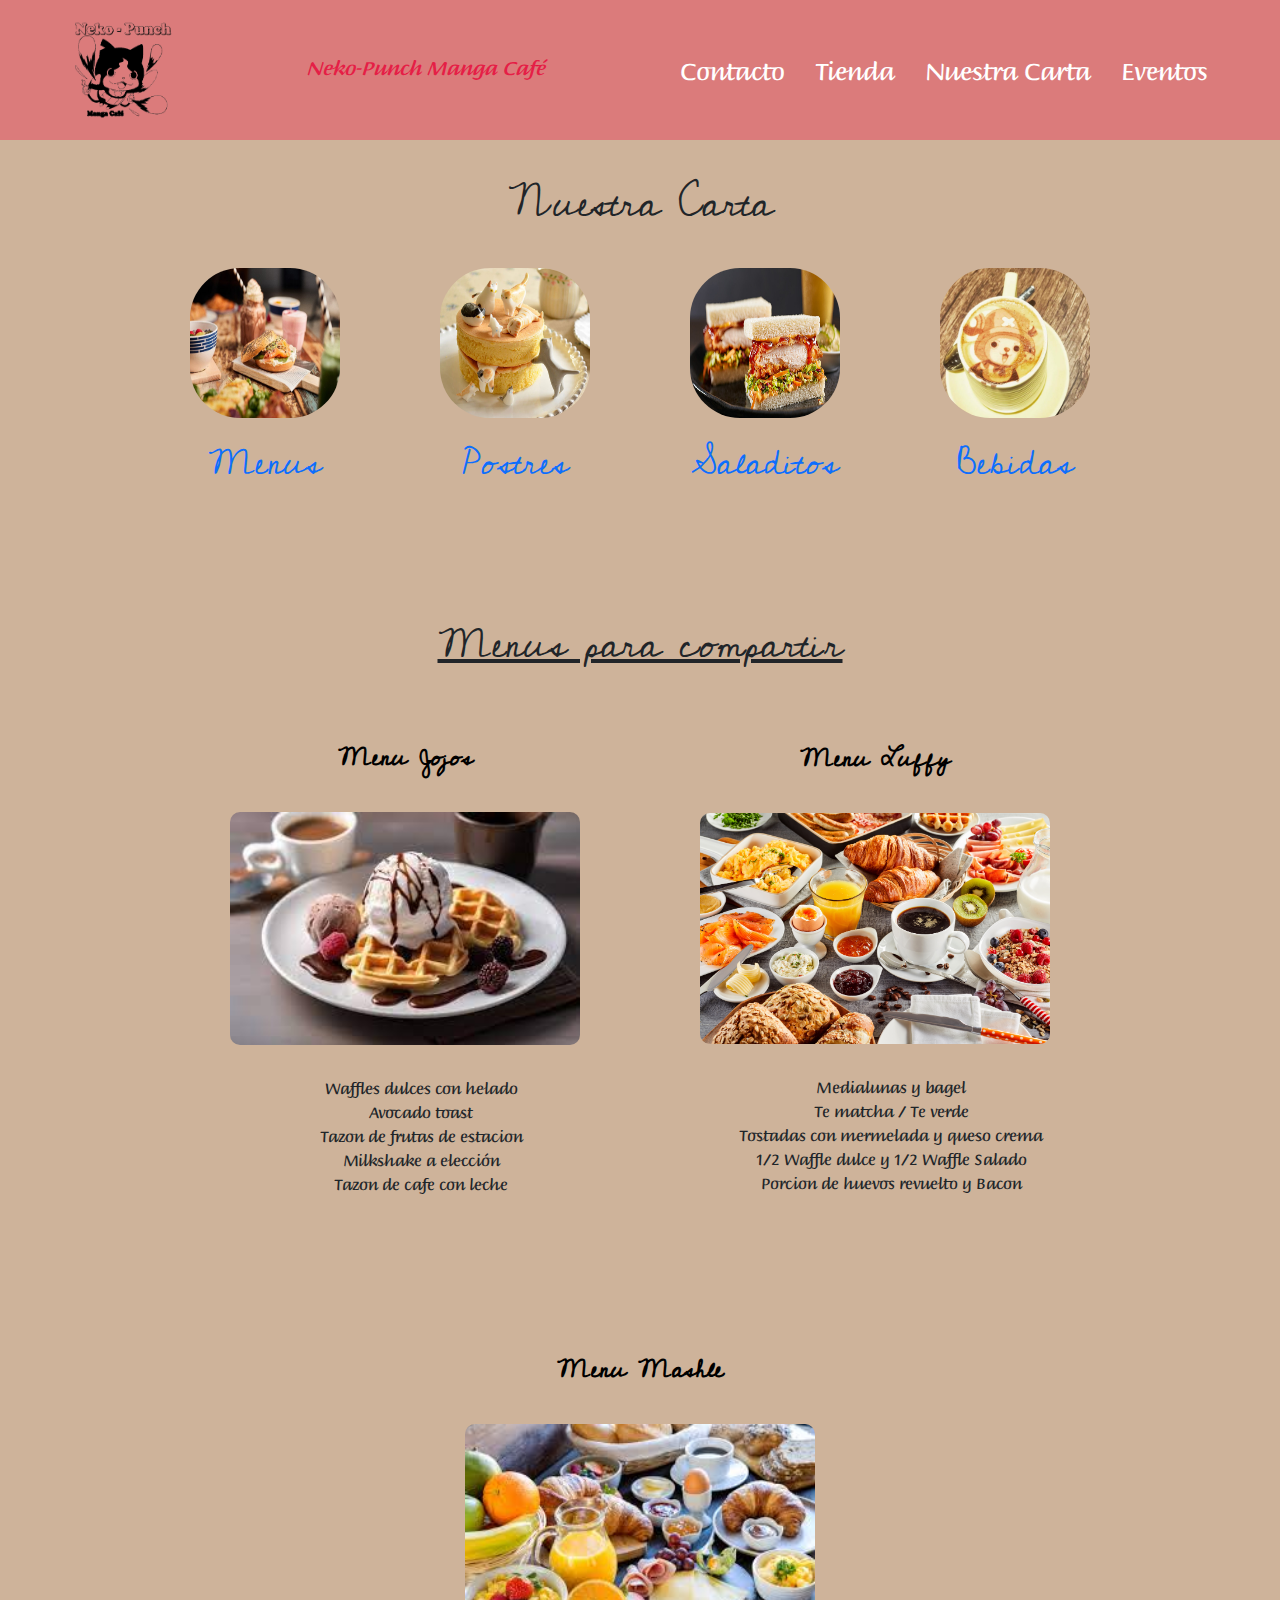
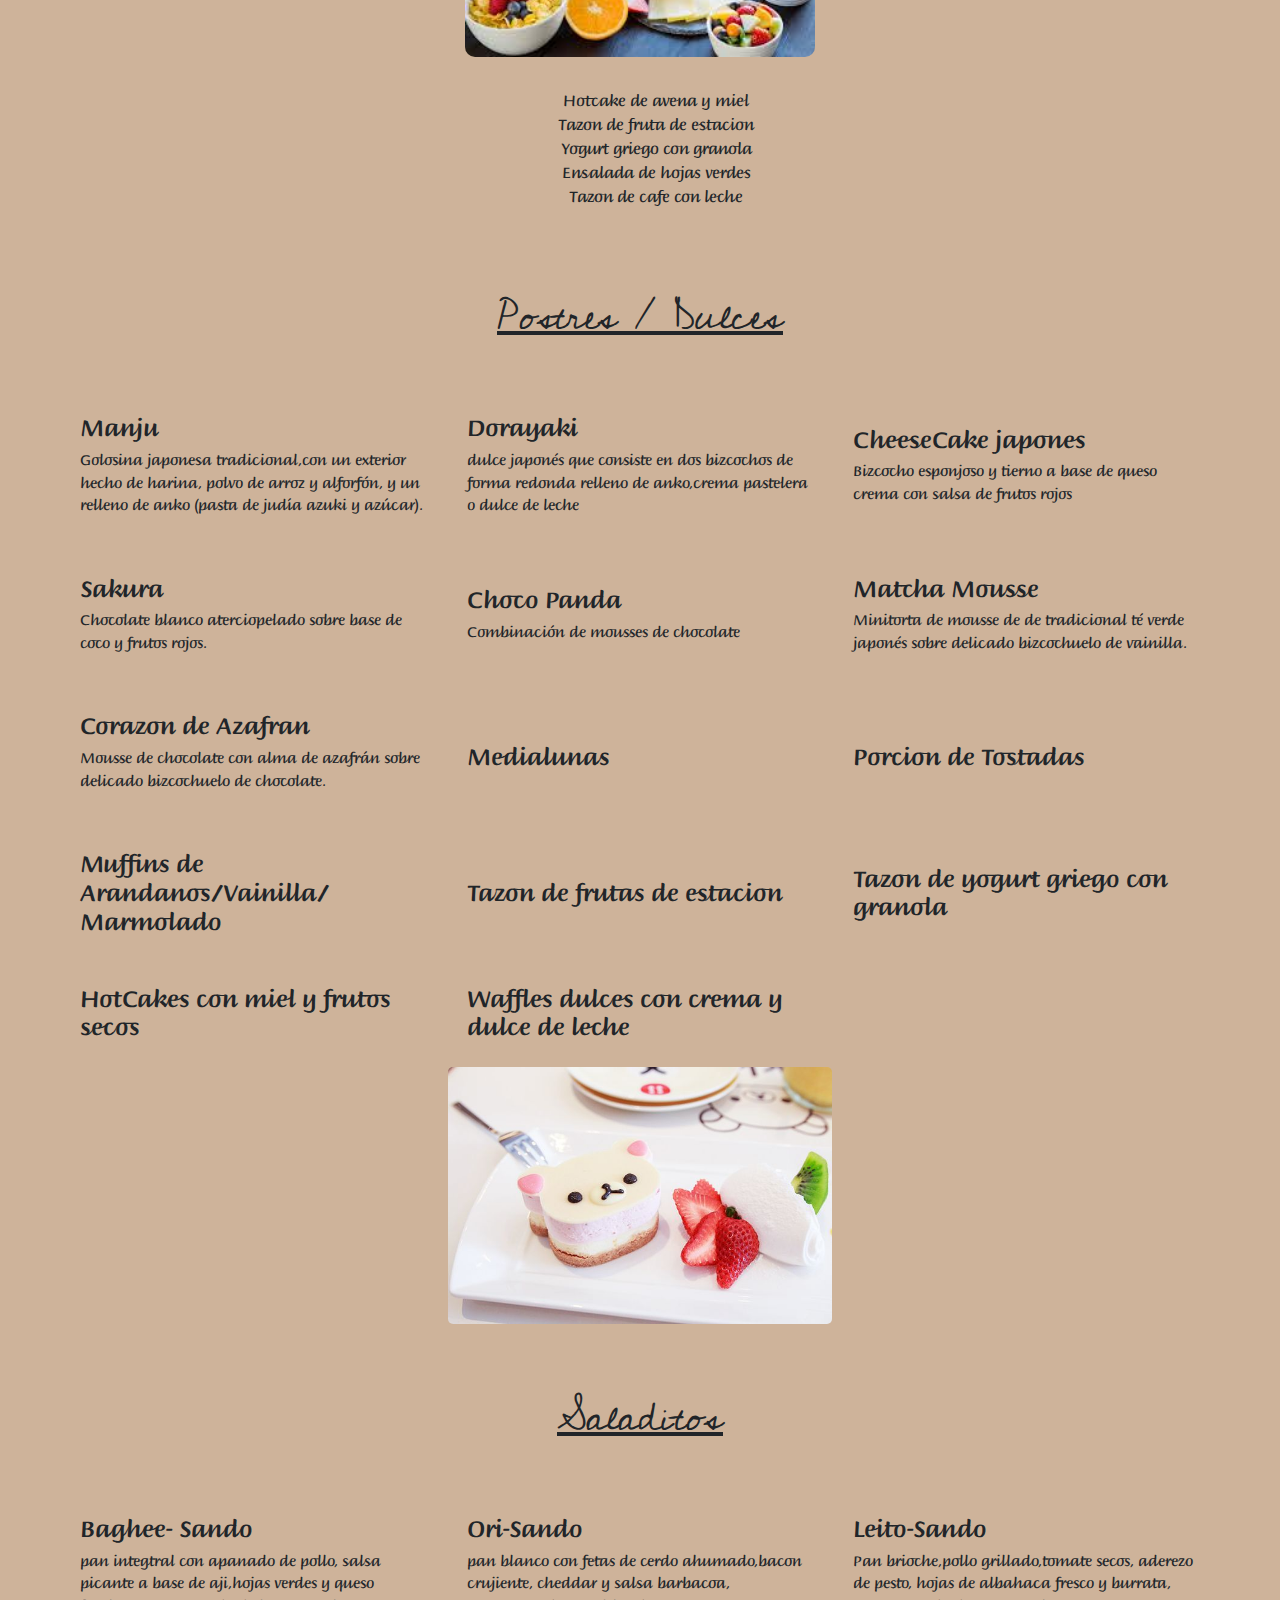
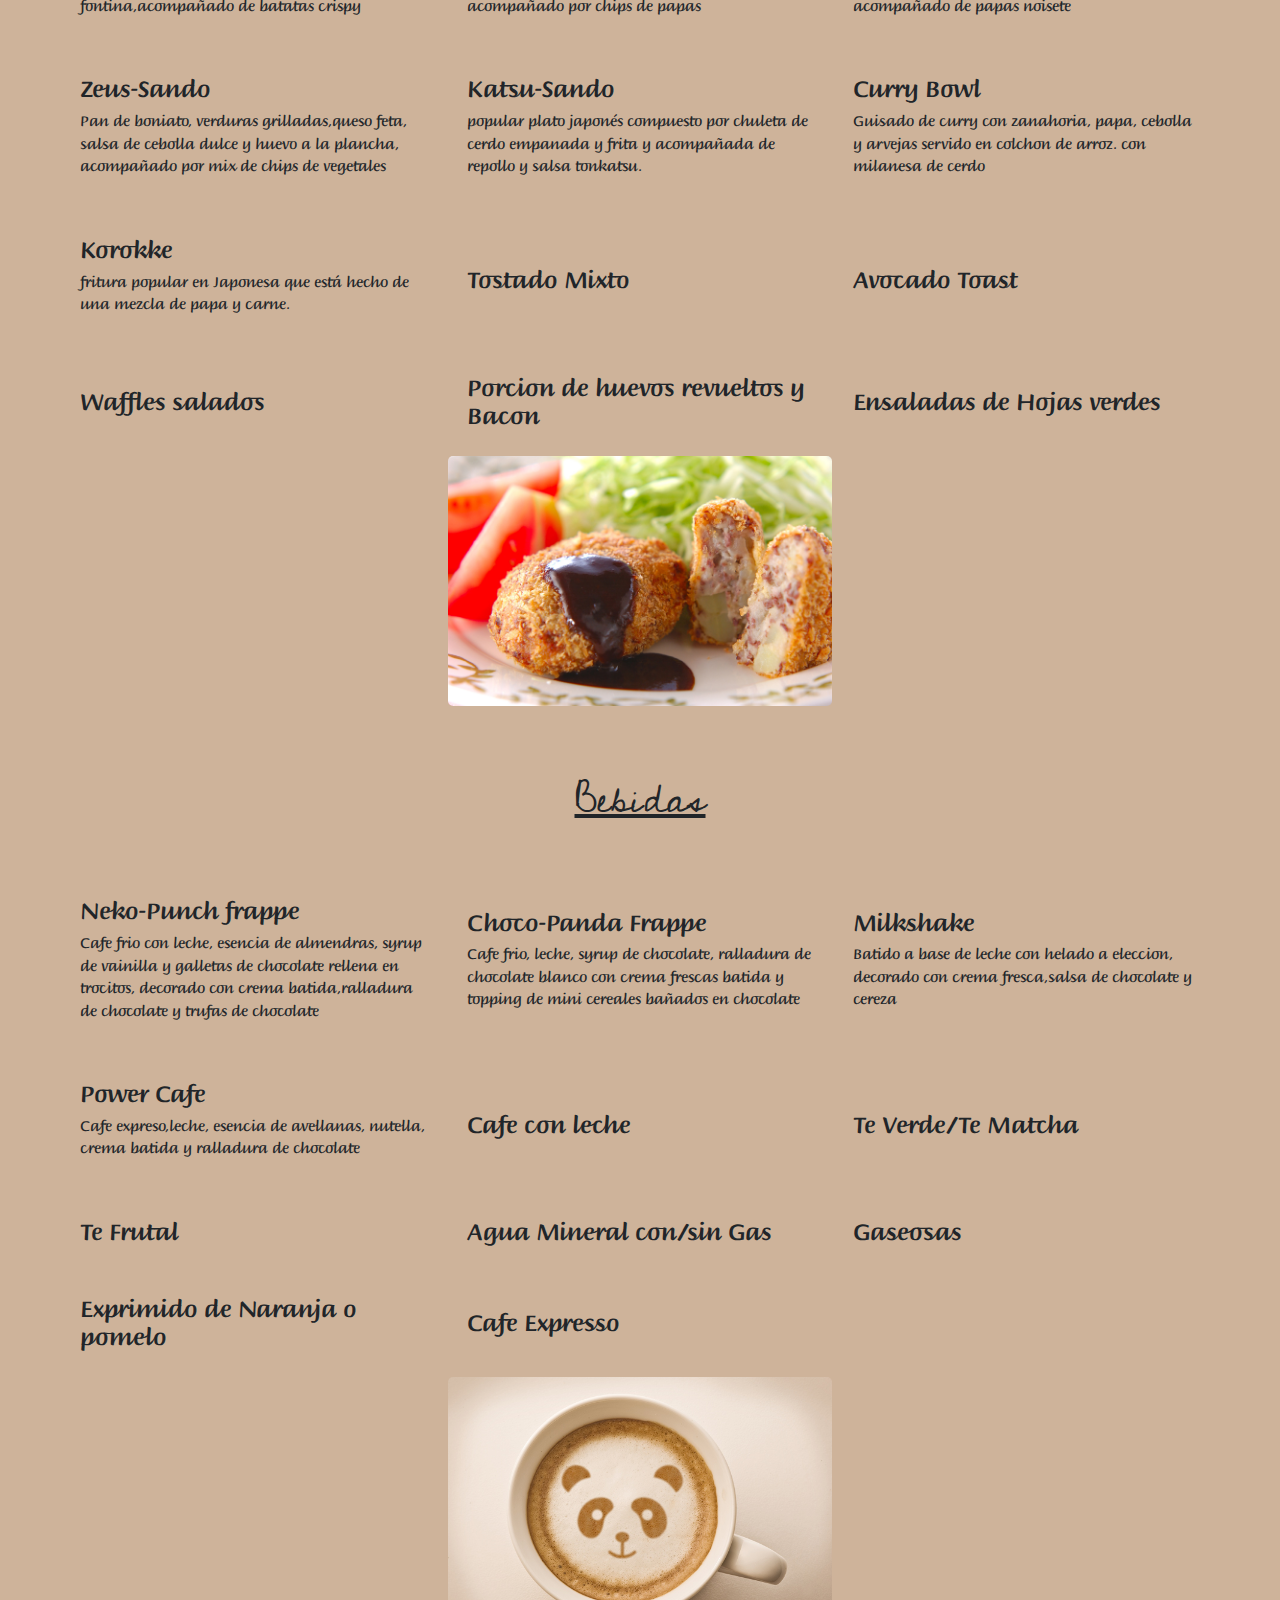
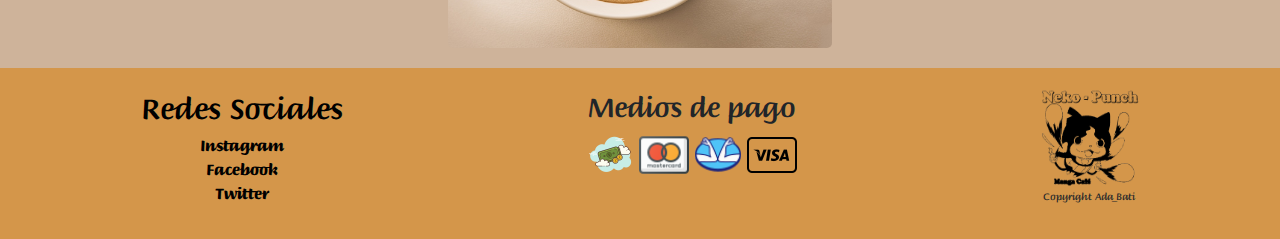
<file: html/nuestracarta.html>
<!DOCTYPE html>
<html lang="en">
<head>
   <!--bootstrap-->
   <link href="https://cdn.jsdelivr.net/npm/bootstrap@5.3.3/dist/css/bootstrap.min.css" rel="stylesheet" integrity="sha384-QWTKZyjpPEjISv5WaRU9OFeRpok6YctnYmDr5pNlyT2bRjXh0JMhjY6hW+ALEwIH" crossorigin="anonymous">

   <!-- fuente-->
   <link rel="preconnect" href="https://fonts.googleapis.com">
   <link rel="preconnect" href="https://fonts.gstatic.com" crossorigin>
   <link href="https://fonts.googleapis.com/css2?family=Briem+Hand:wght@100..900&display=swap" rel="stylesheet">

    <link rel="preconnect" href="https://fonts.googleapis.com">
    <link rel="preconnect" href="https://fonts.gstatic.com" crossorigin>
    <link href="https://fonts.googleapis.com/css2?family=Cedarville+Cursive&display=swap" rel="stylesheet">
   
   <link rel="stylesheet" href="../css/style.css">
   <meta charset="UTF-8">
   <meta name="viewport" content="width=device-width, initial-scale=1.0">

   <title>Neko-Punch / Nuestra Carta</title>

   <link rel="shortcut icon" href="../images/icons8-gato-64 (1).png" type="image/x-icon">

   <meta name="description" content="descubri nuestros deliciosos platillos a traves de la carta.Aprovecha de los menus para compartir mientras disfrutas de una buena lectura.">

     <meta name="keywords" content="manga, cafe, manga cafe, anime, cultura japonesa, lectura,co-working,zona sur,Lomas de Zamora,comida,pasteleria, carta, comida japonesa">
   
</head>

<body>

    <header>

        <div class="logo-link"> 
            <a href="../index.html"><img class="logo" src="../images/logo.png" alt="logo"></a>
        </div>  

        <h1>Neko-Punch Manga Café</h1>

        <div class="navbar">
            <div class="container-fluid">
                <button class="navbar-toggler" type="button" data-bs-toggle="collapse" data-bs-target="#navbarToggleExternalContent" aria-controls="navbarToggleExternalContent" aria-expanded="false" aria-label="Toggle navigation">
                    <span class="navbar-toggler-icon"></span>
                </button>
            </div>
        </div>

        <nav class="collapse" id="navbarToggleExternalContent" data-bs-theme="dark">
            <div>
                <ul>
                    <li> <a href="contacto.html"> Contacto </a></li>
                    <li> <a href="tienda.html"> Tienda </a></li>
                    <li> <a href="nuestracarta.html">Nuestra Carta</a></li>
                    <li> <a href="eventos.html">Eventos</a></li>
                </ul>
            </div>
        </nav>

        <div class="link-enlaces">
            <a href="contacto.html"> Contacto </a>
            <a href="tienda.html"> Tienda </a>
            <a href="nuestracarta.html">Nuestra Carta</a>
            <a href="eventos.html">Eventos</a>
        </div>
    </header>
  
    <main>
        <h2 class="carta-titulo"> Nuestra Carta</h2>
        <div class="ingreso-menu">

            <section>
                <a href="#menus"><img src="../images/menulink.jpg" alt="menus" ></a>
                <a href="#menus">Menus</a>
            </section>

            <section>
                <a href="#postres1"><img src="../images/postre.jpg" alt="postres"></a>  
                <a href="#postres1">Postres  </a>            
            </section>

            <section>
                <a href="#saladitos12"><img src="../images/ada.jpg"  alt="saladitos"></a>
                <a href="#saladitos12">Saladitos </a>  
            </section> 
              
            <section>
                <a href="#bebidas123"> <img src="../images/cafe1.jpg" alt="bebidas"></a>
                <a href="#bebidas123">Bebidas</a>    
            </section>

        </div>  

        <section id="menus">
        <h3 class="titulos-menues"> Menus para compartir </h3>
        </section>

        <div class="menus-1">
            <section>

                <p> Menu Jojos</p>
                <img src="../images/joj2.jpg" alt="imagen waffle">

                <ul>
                    <li> Waffles dulces con helado</li>
                    <li> Avocado toast</li>
                    <li> Tazon de frutas de estacion </li>
                    <li> Milkshake a elección</li>
                    <li> Tazon de cafe con leche </li>
                </ul>

            </section>
           
            <section>

                <p> Menu Luffy</p> 
                <img  src="../images/luffy.webp" alt="desayuno americano">

                <ul >
                    <li> Medialunas y bagel</li>
                    <li> Te matcha / Te verde</li>
                    <li> Tostadas con mermelada y queso crema</li>
                    <li> 1/2 Waffle dulce y 1/2 Waffle Salado</li>
                    <li> Porcion de huevos revuelto y Bacon </li>

                </ul>

            </section>

            <section> 

                <p> Menu Mashle</p>
                <img src="../images/mash.jpg" alt="desayuno saludable" >

                <ul>
                    <li> Hotcake de avena y miel </li>
                    <li> Tazon de fruta de estacion </li>
                    <li> Yogurt griego con granola </li>
                    <li> Ensalada de hojas verdes</li>
                    <li> Tazon de cafe con leche </li>

                </ul>

            </section>
        </div>
        
        <section id="postres1">
        <h3 class="titulos-menues"> Postres / Dulces </h3>
        </section>

        <div class="carta-completa">

            <div>
            <h4> Manju </h4>
                <p> Golosina japonesa tradicional,con un exterior hecho de harina, polvo de arroz y alforfón, y un relleno de anko (pasta de judía azuki y azúcar).</p>
            </div>

            <div>
            <h4> Dorayaki </h4>
                <p> dulce japonés que consiste en dos bizcochos de forma redonda relleno de anko,crema pastelera o dulce de leche</p>
            </div>

            <div>
            <h4>CheeseCake japones</h4>
                <p> Bizcocho esponjoso y tierno a base de queso crema con salsa de frutos rojos</p>
            </div>

            <div>
            <h4> Sakura </h4>
                <p>Chocolate blanco aterciopelado sobre base de coco y frutos rojos.</p>
            </div>

            <div>
            <h4> Choco Panda</h4>
                <p> Combinación de mousses de chocolate</p>
            </div>

            <div>
            <h4> Matcha Mousse</h4>
                <p>Minitorta de mousse de de tradicional té verde japonés sobre delicado bizcochuelo de vainilla.</p>
            </div>

            <div>
            <h4> Corazon de Azafran </h4>
                <p>Mousse de chocolate con alma de azafrán sobre delicado bizcochuelo de chocolate.</p>
            </div>

            <h4> Medialunas </h4>

            <h4> Porcion de Tostadas </h4>

            <h4> Muffins de Arandanos/Vainilla/ Marmolado</h4>

            <h4>Tazon de frutas de estacion</h4> 

            <h4>Tazon de yogurt griego con granola</h4>

            <h4> HotCakes con miel y frutos secos</h4>

            <h4>Waffles dulces con crema y dulce de leche</h4>

        </div>

        <div class="oso">
            <img  src="../images/postre2i.jpg" alt=" cake oso">
        </div>

        <section id="saladitos12">
            <h3 class="titulos-menues"> Saladitos </h3>
        </section>

        <div class="carta-completa">

            <div>
                <h4> Baghee- Sando</h4>
                <p>pan integtral con apanado de pollo, salsa picante a base de aji,hojas verdes y queso fontina,acompañado de batatas crispy</p>
            </div>

            <div>
                <h4> Ori-Sando</h4>
                <p> pan blanco con fetas de cerdo ahumado,bacon crujiente, cheddar y salsa barbacoa, acompañado por chips de papas</p>
            </div>

            <div>
                <h4>Leito-Sando</h4>
                <p> Pan brioche,pollo grillado,tomate secos, aderezo de pesto, hojas de albahaca fresco y burrata, acompañado de papas noisete</p>
            </div>

            <div>
                <h4>Zeus-Sando</h4>
                <p> Pan de boniato, verduras grilladas,queso feta, salsa de cebolla dulce y huevo a la plancha, acompañado por mix de chips de vegetales</p>
            </div>

            <div>
                <h4>Katsu-Sando</h4>
                <p>popular plato japonés compuesto por chuleta de cerdo empanada y frita y acompañada de repollo y salsa tonkatsu. </p>
            </div>

            <div>
                <h4>Curry Bowl</h4>
                <p>Guisado de curry con zanahoria, papa, cebolla y arvejas servido en colchon de arroz. con milanesa de cerdo</p>
            </div>

            <div>
                <h4>Korokke</h4>
                <p>fritura popular en Japonesa que está hecho de una mezcla de papa y carne.</p>
            </div>
        
            <h4>Tostado Mixto</h4>
        
            <h4>Avocado Toast</h4>
        
            <h4>Waffles salados</h4>
        
            <h4>Porcion de huevos revueltos y Bacon</h4>
        
            <h4>Ensaladas de Hojas verdes</h4>

        </div>

        <div class="oso">
            <img  src="../images/korokke.jpg" alt="koroke japonesa">
        </div>

        <section id="bebidas123">
            <h3 class="titulos-menues">Bebidas</h3>
        </section>
        
        <div class="carta-completa">

            <div>
                <h4> Neko-Punch frappe</h4>
                <p> Cafe frio con leche, esencia de almendras, syrup de vainilla y galletas de chocolate rellena en trocitos, decorado con crema batida,ralladura de chocolate y trufas de chocolate </p>
            </div>

            <div>
                <h4> Choco-Panda Frappe</h4>
                <p> Cafe frio, leche, syrup de chocolate, ralladura de chocolate blanco con crema frescas batida y topping de mini cereales bañados en chocolate</p>
            </div>

            <div>
                <h4>Milkshake</h4>
                <p> Batido a base de leche con helado a eleccion, decorado con crema fresca,salsa de chocolate y cereza</p>
            </div>

            <div>
                <h4> Power Cafe </h4>
                <p> Cafe expreso,leche, esencia de avellanas, nutella, crema batida y ralladura de chocolate</p>
            </div>

            <h4>Cafe con leche</h4>
            
            <h4> Te Verde/Te Matcha</h4>
        
            <h4> Te Frutal </h4>
        
            <h4> Agua Mineral con/sin Gas</h4>
        
            <h4>Gaseosas</h4>
            
            <h4>Exprimido de Naranja o pomelo</h4>
        
            <h4>Cafe Expresso</h4>

        </div>

        <div class="oso">
            <img src="../images/panda.jpg" alt="cafe decorado panda" >
        </div>
   </main>

   <footer>

        <div class="redes">
            <h2> Redes Sociales </h2>
            <a href="http://instagram.com" target="_blank">Instagram </a> <br>
            <a href="http://facebook.com" target="_blank"> Facebook </a> <br>
            <a href="http://twitter.com" target="_blank"> Twitter </a>
        </div>

        <div class="redes">
            <h3>Medios de pago</h3>
            <div class="pay-icons">
            <img src="../images/icons8-efectivo-100.png" alt="efectivo">
            <img src="../images/icons8-master-card-48.png" alt="mastercard">
            <img src="../images/icons8-mercado-pago-48.png" alt="mercadopago">
            <img src="../images/icons8-visa-50.png" alt="visa">
        </div>
        </div>

        <div class="copyr">
            <img src="../images/logo.png" alt="logo" >
            <p>Copyright Ada_Bati</p>
        </div>
    
    </footer>


    <!--javascrip-->
    <script src="https://cdn.jsdelivr.net/npm/@popperjs/core@2.11.8/dist/umd/popper.min.js" integrity="sha384-I7E8VVD/ismYTF4hNIPjVp/Zjvgyol6VFvRkX/vR+Vc4jQkC+hVqc2pM8ODewa9r" crossorigin="anonymous"></script>
    <script src="https://cdn.jsdelivr.net/npm/bootstrap@5.3.3/dist/js/bootstrap.min.js" integrity="sha384-0pUGZvbkm6XF6gxjEnlmuGrJXVbNuzT9qBBavbLwCsOGabYfZo0T0to5eqruptLy" crossorigin="anonymous"></script>

</body>
</html>
</file>
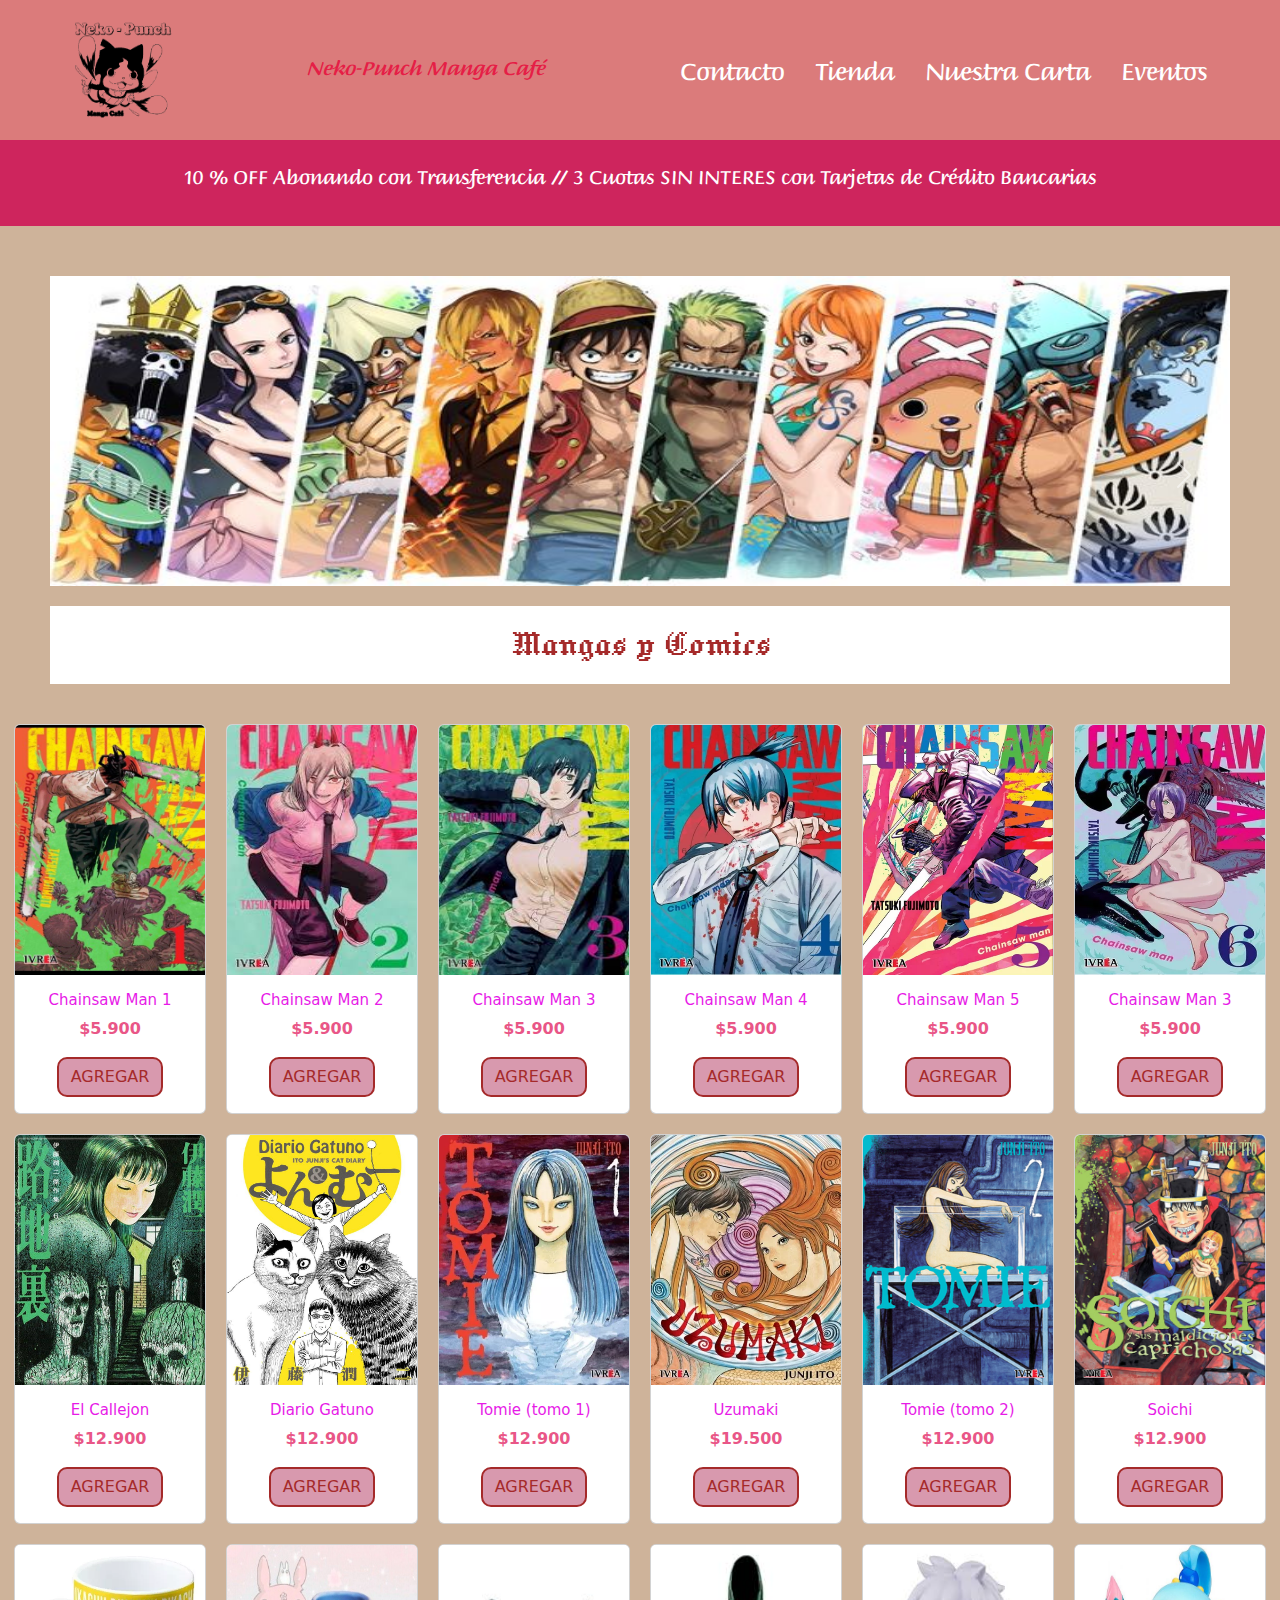
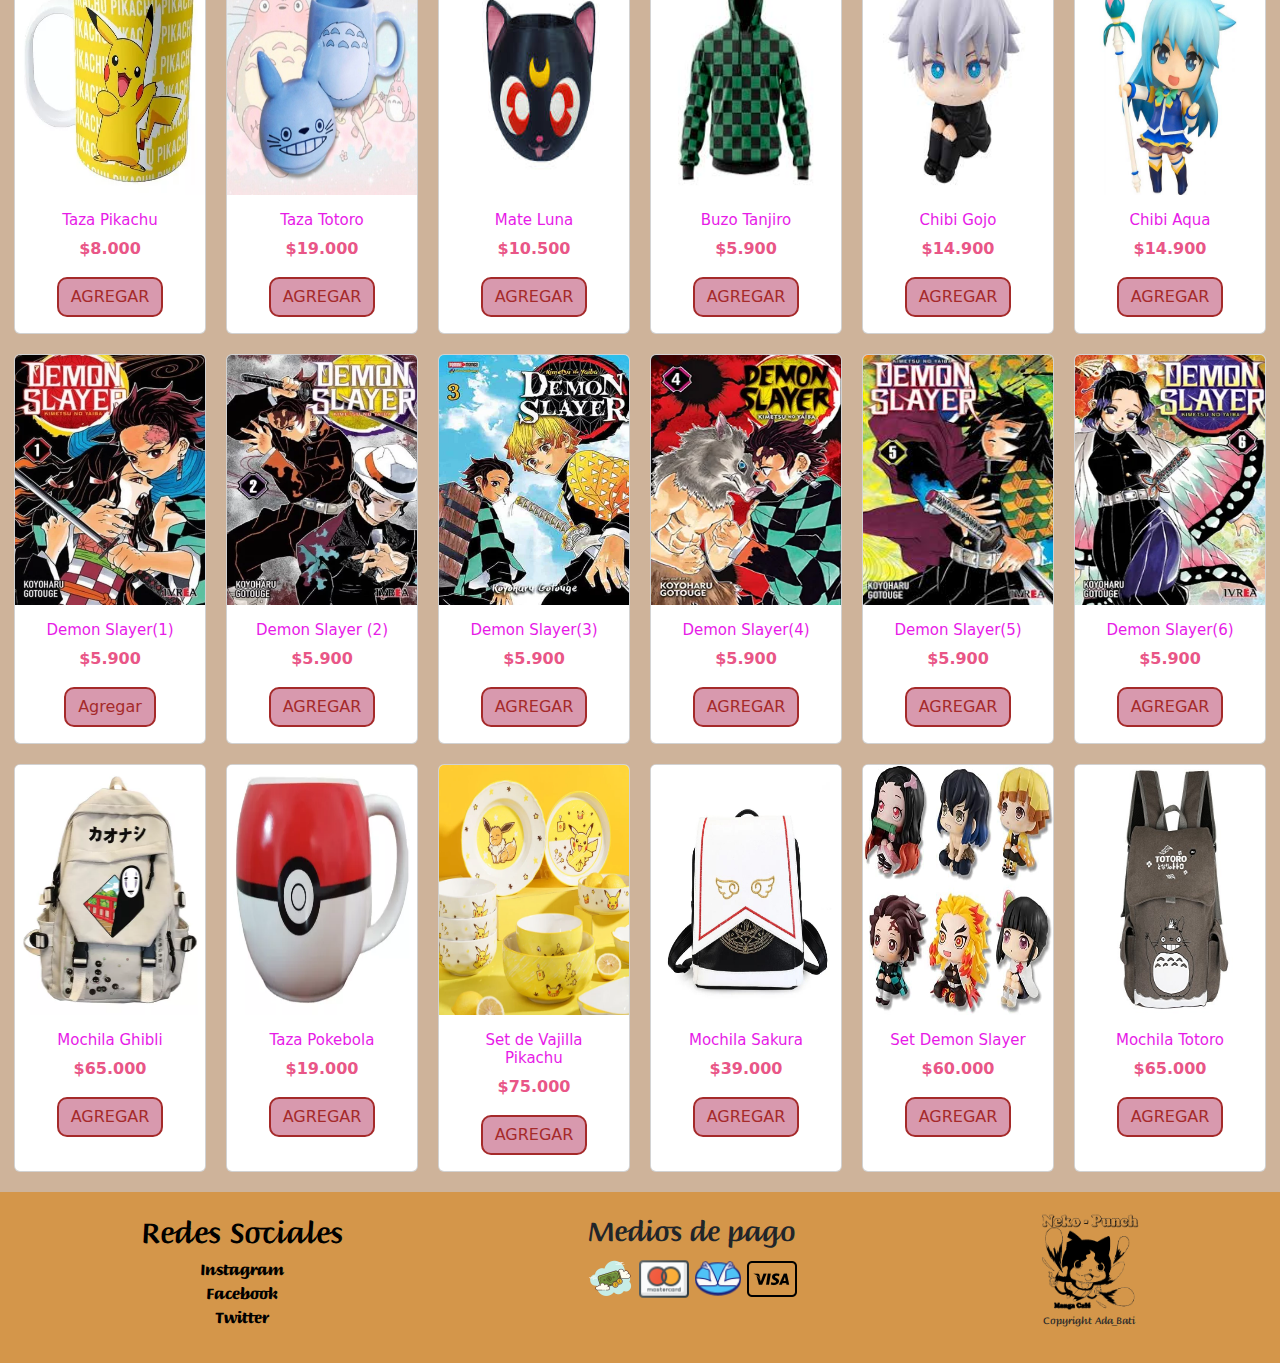
<file: html/tienda.html>
<!DOCTYPE html>
<html lang="en">
<head>
     <!--bootstrap-->
     <link href="https://cdn.jsdelivr.net/npm/bootstrap@5.3.3/dist/css/bootstrap.min.css" rel="stylesheet" integrity="sha384-QWTKZyjpPEjISv5WaRU9OFeRpok6YctnYmDr5pNlyT2bRjXh0JMhjY6hW+ALEwIH" crossorigin="anonymous">

     <!-- fuente-->
     <link rel="preconnect" href="https://fonts.googleapis.com">
     <link rel="preconnect" href="https://fonts.gstatic.com" crossorigin>
     <link href="https://fonts.googleapis.com/css2?family=Briem+Hand:wght@100..900&display=swap" rel="stylesheet">
     
     <link rel="preconnect" href="https://fonts.googleapis.com">
     <link rel="preconnect" href="https://fonts.gstatic.com" crossorigin>
     <link href="https://fonts.googleapis.com/css2?family=Inter:wght@100..900&family=Jacquard+12&display=swap" rel="stylesheet">

     <link rel="stylesheet" href="../css/style.css">
     <meta charset="UTF-8">
     <meta name="viewport" content="width=device-width, initial-scale=1.0">
     
     <title>Neko-Punch / Tienda</title>

     <link rel="shortcut icon" href="../images/icons8-gato-64 (1).png" type="image/x-icon">

     <meta name="description" content="aprovecha para comprar tus mangas, indumentaria y figuras favoritas en la tienda, tenemos descuentos y cuotas sin interes.">

     <meta name="keywords" content="manga, cafe, manga cafe, anime, cultura japonesa, lectura,co-working,zona sur,Lomas de Zamora,comida,pasteleria, tienda, compras, compras online">

<body>
  <header>

    <div class="logo-link"> 
        <a href="../index.html">
          <img class="logo" src="../images/logo.png" alt="logo">
        </a>
    </div>

    <h1>Neko-Punch Manga Café</h1>

    <div class="navbar">
      <div class="container-fluid">
          <button class="navbar-toggler" type="button" data-bs-toggle="collapse" data-bs-target="#navbarToggleExternalContent" aria-controls="navbarToggleExternalContent" aria-expanded="false" aria-label="Toggle navigation">
              <span class="navbar-toggler-icon"></span>
          </button>
      </div>
  </div>

  <nav class="collapse" id="navbarToggleExternalContent" data-bs-theme="dark">
      <div>
          <ul>
              <li> <a href="contacto.html"> Contacto </a></li>
              <li> <a href="tienda.html"> Tienda </a></li>
              <li> <a href="nuestracarta.html">Nuestra Carta</a></li>
              <li> <a href="eventos.html">Eventos</a></li>
          </ul>
      </div>
  </nav>

    <div class="link-enlaces">

        <a href="contacto.html"> Contacto </a>
        <a href="tienda.html"> Tienda </a>
        <a href="nuestracarta.html">Nuestra Carta</a>
        <a href="eventos.html">Eventos</a>

    </div>

  </header>
  
  <main> 
    <div class="aviso">
      <p> 10 % OFF Abonando con Transferencia  // 3 Cuotas SIN INTERES con Tarjetas de Crédito Bancarias</p>
    </div>

    <div id="carouselExample" class="carousel slide">

      <div class="carousel-inner">

        <div class="carousel-item active">
          
          <img src="../images/one.jpg" class="d-block" alt="one piece" >
          <h2 class="tienda-titulo">    Mangas y Comics  </h2>
        
        </div>

        <div class="carousel-item">

          <img src="../images/figuras.jpg" class="d-block" alt="figuras anime"  >
          <h2> Figuras, Indumentaria y Accesorios</h2>
        
        </div>

        <div class="carousel-item">

          <img src="../images/tazasubli.webp" class="d-block " alt="taza sublimada">
          <h2> Mugs, Tazas y Mates</h2>
        
        </div>

      </div>

      <button class="carousel-control-prev" type="button" data-bs-target="#carouselExample" data-bs-slide="prev">

        <span class="carousel-control-prev-icon" aria-hidden="true"></span>
        <span class="visually-hidden">Previous</span>
      
      </button>

      <button class="carousel-control-next" type="button" data-bs-target="#carouselExample" data-bs-slide="next">
        
        <span class="carousel-control-next-icon" aria-hidden="true"></span>
        <span class="visually-hidden">Next</span>
      
      </button>
    </div>
    
    <section>
      
      <article class="card">  
        <img src="../images/chain1.jpg" class="card-img-top" alt="Chainsaw Man tomo 1">
        <div class="card-body">
            <h3 class="card-title">Chainsaw Man 1</h3>
            <p class="card-text">$5.900</p>
            <a href="#" class="btn ">AGREGAR</a>
          </div>
      </article>

      <article class="card" >
        <img src="../images/chain2.jpg" class="card-img-top" alt="Chainsaw Man tomo 2">
        <div class="card-body">
          <h3 class="card-title">Chainsaw Man 2</h3>
          <p class="card-text">$5.900</p>
          <a href="#" class="btn">AGREGAR</a>
        </div> 
      </article>

      <article class="card">
        <img src="../images/chain3.jpg" class="card-img-top" alt="..Chainsaw Man tomo 3">
        <div class="card-body">
          <h3 class="card-title">Chainsaw Man 3</h3>
          <p class="card-text">$5.900</p>
          <a href="#" class="btn">AGREGAR</a>
        </div>
      </article>

      <article class="card">
        <img src="../images/chain4.webp" class="card-img-top" alt="Chainsaw Man tomo 4">
        <div class="card-body">
          <h3 class="card-title">Chainsaw Man 4</h3>
          <p class="card-text">$5.900</p>
          <a href="#" class="btn">AGREGAR</a>
        </div>
      </article>  

      <article class="card" >
        <img src="../images/chain5.webp" class="card-img-top" alt="Chainsaw Man tomo 5">
        <div class="card-body">
          <h3 class="card-title">Chainsaw Man 5</h3>
          <p class="card-text">$5.900</p>
          <a href="#" class="btn">AGREGAR</a>
        </div>
      </article>

      <article class="card">
        <img src="../images/chain6.webp" class="card-img-top" alt="Chainsaw Man tomo 6">
        <div class="card-body">
          <h3 class="card-title">Chainsaw Man 3</h3>
          <p class="card-text">$5.900</p>
          <a href="#" class="btn">AGREGAR</a>
        </div>
      </article>  

    </section>

    <section >

      <article class="card">
        <img src="../images/elcallejon.jpg" class="card-img-top" alt="El Callejon">
        <div class="card-body">
          <h3 class="card-title">El Callejon</h3>
          <p class="card-text">$12.900</p>
          <a href="#" class="btn">AGREGAR</a>
        </div>
      </article> 

      <article class="card" >
        <img src="../images/dg.jpg" class="card-img-top" alt="Diario Gatuno">
        <div class="card-body">
          <h3 class="card-title">Diario Gatuno</h3>
          <p class="card-text">$12.900</p>
          <a href="#" class="btn">AGREGAR</a>
        </div>
      </article>  

      <article class="card">
        <img src="../images/tomie1.webp" class="card-img-top" alt="tomie tomo 1">
        <div class="card-body">
          <h3 class="card-title">Tomie (tomo 1)</h3>
          <p class="card-text">$12.900</p>
          <a href="#" class="btn">AGREGAR</a>
        </div>
      </article> 

      <article class="card">
        <img src="../images/uzumaki.webp" class="card-img-top" alt="uzumaki">
        <div class="card-body">
          <h3 class="card-title">Uzumaki</h3>
          <p class="card-text">$19.500</p>
          <a href="#" class="btn">AGREGAR</a>
        </div>
      </article>

      <article class="card" >
        <img src="../images/tomie2.jpg" class="card-img-top" alt="Tomie (tomo 2)">
        <div class="card-body">
          <h3 class="card-title">Tomie (tomo 2)</h3>
          <p class="card-text">$12.900</p>
          <a href="#" class="btn">AGREGAR</a>
        </div>
      </article>  

      <article class="card">
        <img src="../images/soichi.jpg" class="card-img-top" alt="Soichi manga">
        <div class="card-body">
          <h3 class="card-title">Soichi</h3>
          <p class="card-text">$12.900</p>
          <a href="#" class="btn">AGREGAR</a>
        </div>
      </article>

    </section>    
    
    <section >

      <article class="card">
        <img src="../images/tazapika.webp" class="card-img-top" alt="Taza Pikachu">
        <div class="card-body">
          <h3 class="card-title">Taza Pikachu</h3>
          <p class="card-text">$8.000</p>
          <a href="#" class="btn">AGREGAR</a>
        </div>
      </article>

      <article class="card" >
        <img src="../images/tazatotoro.jpeg" class="card-img-top" alt="Taza Totoro">
        <div class="card-body">
          <h3 class="card-title"> Taza Totoro</h3>
          <p class="card-text">$19.000</p>
          <a href="#" class="btn ">AGREGAR</a>
        </div>
      </article>

      <article class="card" >
        <img src="../images/mateluna.jpg" class="card-img-top" alt="Mate Luna">
        <div class="card-body">
          <h3 class="card-title "> Mate Luna</h3>
          <p class="card-text ">$10.500</p>
          <a href="#" class="btn">AGREGAR</a>
        </div>
      </article>

      <article class="card" >
        <img src="../images/buzo.jpg" class="card-img-top" alt="Buzo Tanjiro">
        <div class="card-body ">
          <h3 class="card-title "> Buzo Tanjiro</h3>
          <p class="card-text">$5.900</p>
          <a href="#" class="btn">AGREGAR</a>
        </div>
      </article>

      <article class="card" >
        <img src="../images/gojochibi.jpg" class="card-img-top" alt="Chibi Gojo">
        <div class="card-body ">
          <h3 class="card-title ">Chibi Gojo</h3>
          <p class="card-text">$14.900</p>
          <a href="#" class="btn">AGREGAR</a>
        </div>
      </article>

      <article class="card" >
        <img src="../images/chibiaqua.jpg" class="card-img-top" alt="Chibi Aqua">
        <div class="card-body ">
          <h3 class="card-title "> Chibi Aqua</h3>
          <p class="card-text">$14.900</p>
          <a href="#" class="btn">AGREGAR</a>
        </div>
      </article>

    </section>

    <section >

      <article class="card">
        <img src="../images/demon1.webp" class="card-img-top" alt="Demon Slayer tomo (1) ">
        <div class="card-body">
          <h3 class="card-title"> Demon Slayer(1) </h3>
          <p class="card-text">$5.900</p>
          <a href="#" class="btn"> Agregar</a>
        </div>
      </article>

      <article class="card">
        <img src="../images/demon2.webp" class="card-img-top" alt="Demon Slayer tomo (2)">
        <div class="card-body">
          <h3 class="card-title "> Demon Slayer (2)</h3>
          <p class="card-text">$5.900</p>
          <a href="#" class="btn">AGREGAR</a>
        </div>
      </article>

      <article class="card" >
        <img src="../images/demon3.webp" class="card-img-top" alt="Demon Slayer tomo(3)">
        <div class="card-body">
          <h3 class="card-title "> Demon Slayer(3)</h3>
          <p class="card-text">$5.900</p>
          <a href="#" class="btn">AGREGAR</a>
        </div>
      </article>

      <article class="card" >
        <img src="../images/demon4.webp" class="card-img-top" alt="Demon Slayer tomo (4)">
        <div class="card-body ">
          <h3 class="card-title "> Demon Slayer(4)</h3>
          <p class="card-text">$5.900</p>
          <a href="#" class="btn">AGREGAR</a>
        </div>
      </article>

      <article class="card" >
        <img src="../images/demon5.jpg" class="card-img-top" alt="Demon Slayer tomo(5)">
        <div class="card-body">
          <h3 class="card-title"> Demon Slayer(5)</h3>
          <p class="card-text">$5.900</p>
          <a href="#" class="btn">AGREGAR</a>
        </div>
      </article>

      <article class="card">
        <img src="../images/demon6.webp" class="card-img-top" alt=" Demon Slayer tomo(6)">
        <div class="card-body ">
          <h3 class="card-title "> Demon Slayer(6)</h3>
          <p class="card-text ">$5.900</p>
          <a href="#" class="btn">AGREGAR</a>
        </div>
      </article>

    </section>

    <section>
      
      <article class="card">  
        <img src="../images/mochilaghibli.webp" class="card-img-top" alt="mochila ghibli">
        <div class="card-body">
            <h3 class="card-title">Mochila Ghibli</h3>
            <p class="card-text">$65.000</p>
            <a href="#" class="btn ">AGREGAR</a>
          </div>
      </article>

      <article class="card" >
        <img src="../images/tazapokebola.webp" class="card-img-top" alt=" taza pokebola">
        <div class="card-body">
          <h3 class="card-title">Taza Pokebola</h3>
          <p class="card-text">$19.000</p>
          <a href="#" class="btn">AGREGAR</a>
        </div> 
      </article>

      <article class="card">
        <img src="../images/setpikachu.webp" class="card-img-top" alt="set de vajilla pikachu">
        <div class="card-body">
          <h3 class="card-title">Set de Vajilla Pikachu</h3>
          <p class="card-text">$75.000</p>
          <a href="#" class="btn">AGREGAR</a>
        </div>
      </article>

      <article class="card">
        <img src="../images/mochilasakura.jpg" class="card-img-top" alt="mochila Sakura card captor">
        <div class="card-body">
          <h3 class="card-title">Mochila Sakura</h3>
          <p class="card-text">$39.000</p>
          <a href="#" class="btn">AGREGAR</a>
        </div>
      </article>  

      <article class="card" >
        <img src="../images/colecciondemon.jpg" class="card-img-top" alt="set chibi demon Slayer">
        <div class="card-body">
          <h3 class="card-title">Set Demon Slayer</h3>
          <p class="card-text">$60.000</p>
          <a href="#" class="btn">AGREGAR</a>
        </div>
      </article>

      <article class="card">
        <img src="../images/mochilatotoro.jpg" class="card-img-top" alt="Mochila totoro">
        <div class="card-body">
          <h3 class="card-title">Mochila Totoro</h3>
          <p class="card-text">$65.000</p>
          <a href="#" class="btn">AGREGAR</a>
        </div>
      </article>  

    </section>

  </main>

  <footer>

    <div class="redes">
      <h2> Redes Sociales </h2>
      <a href="http://instagram.com" target="_blank">Instagram </a> <br>
      <a href="http://facebook.com" target="_blank"> Facebook </a> <br>
      <a href="http://twitter.com" target="_blank"> Twitter </a>
    </div>

    <div class="redes">
      <h3>Medios de pago</h3>
      <div class="pay-icons">
          <img src="../images/icons8-efectivo-100.png" alt="efectivo">
          <img src="../images/icons8-master-card-48.png" alt="mastercard">
          <img src="../images/icons8-mercado-pago-48.png" alt="mercadopago">
          <img src="../images/icons8-visa-50.png" alt="visa">
      </div>
    </div>

    <div class="copyr">
        <img src="../images/logo.png" alt="logo"  >
        <p>Copyright Ada_Bati</p>
    </div>
          
  </footer>
    <!--javascrip-->
  <script src="https://cdn.jsdelivr.net/npm/@popperjs/core@2.11.8/dist/umd/popper.min.js" integrity="sha384-I7E8VVD/ismYTF4hNIPjVp/Zjvgyol6VFvRkX/vR+Vc4jQkC+hVqc2pM8ODewa9r" crossorigin="anonymous"></script>
  <script src="https://cdn.jsdelivr.net/npm/bootstrap@5.3.3/dist/js/bootstrap.min.js" integrity="sha384-0pUGZvbkm6XF6gxjEnlmuGrJXVbNuzT9qBBavbLwCsOGabYfZo0T0to5eqruptLy" crossorigin="anonymous"></script>

</body>
</html>
</file>
<file: css/style.css>
/*RESET*/
* {
  padding: 0;
  margin: 0;
  @import url("https://fonts.googleapis.com/css2?family=Darker+Grotesque:wght@300..900&family=Gabriela&family=Lato:ital,wght@0,100;0,300;0,400;0,700;0,900;1,100;1,300;1,400;1,700;1,900&display=swap");
  @import url("https://fonts.googleapis.com/css2?family=Jacquard+12&display=swap");
}

body {
  background-color: rgba(204, 176, 150, 0.959);
}

main .information {
  display: flex;
  justify-content: center;
  flex-wrap: wrap;
  align-content: center;
  font-family: "Briem Hand", cursive;
}
main .information section h2 {
  text-decoration: underline;
  text-align: center;
  margin-bottom: 30px;
  color: black;
}
main .information section img {
  border-radius: 10px 10px 0 0;
}
main .information section p {
  text-align: justify;
  background-color: beige;
  padding: 20px;
  border-radius: 0 0 10px 10px;
}
main .information section ul {
  padding: 55px 0;
  background-color: beige;
  list-style: none;
  border-radius: 0 0 10px 10px;
  text-align: center;
  font-size: 16px;
  font-family: "Briem Hand", cursive;
  margin-bottom: 30px;
}
main .dire-att {
  display: flex;
  align-items: center;
  justify-content: center;
}
main .dire-att .dire-att-text {
  display: flex;
  flex-direction: column;
  justify-content: center;
  align-content: center;
  text-align: center;
}
main .dire-att .dire-att-text .direccion {
  margin-bottom: 20px;
  font-family: "Briem Hand", cursive;
}
main .dire-att .dire-att-text .direccion h3 {
  font-weight: bolder;
  text-decoration: underline;
  font-family: "Briem Hand", cursive;
  font-size: 30px;
  margin-bottom: 20px;
}
main .dire-att .dire-att-text .direccion p {
  color: black;
}

@keyframes crecimiento {
  0% {
    transform: scale(1);
  }
  50% {
    transform: scale(1.25);
  }
  100% {
    transform: scale(1);
  }
}
main .contacto-titulo {
  display: flex;
  justify-content: center;
  font-family: "Briem Hand", cursive;
  font-size: 40px;
  margin: 30px 0 60px 0;
}
main .complete {
  display: flex;
  justify-content: center;
  gap: 50px;
}
main .complete .contact form {
  display: flex;
  flex-direction: column;
  justify-content: center;
  align-items: center;
  margin-top: 50px;
  transform: translateY(-80px);
}
main .complete .contact form label {
  font-family: "Briem Hand", cursive;
  font-size: 18px;
  margin-top: 20px;
}
main .complete .comentarios {
  display: flex;
  flex-direction: column;
  align-items: center;
  gap: 10px;
  font-family: "Briem Hand", cursive;
  transform: translateY(-20px);
}
main .complete .comentarios textarea {
  width: 150px;
  height: 150px;
}
main .complete .comentarios input {
  border-radius: 10px;
  margin-top: 20px;
  padding: 10px 50px;
  margin-bottom: 30px;
}
main div .reserva-titulo {
  display: flex;
  justify-content: center;
  font-size: 30px;
  font-family: "Briem Hand", cursive;
}
main div .Reserva-canal {
  display: flex;
  justify-content: center;
  gap: 150px;
  align-items: center;
  margin-bottom: 30px;
  font-family: "Briem Hand", cursive;
  text-decoration: underline;
}
main div .Reserva-canal .reserva-item {
  display: flex;
  flex-direction: column;
  justify-content: center;
  align-items: center;
  align-content: center;
}
main div .Reserva-canal .reserva-item a {
  display: flex;
  justify-content: center;
  text-align: center;
  align-content: center;
  text-decoration: none;
}
main div .Reserva-canal .reserva-item a img {
  width: 100%;
}
main div .Reserva-canal .reserva-item a img:hover {
  animation-name: crecimiento;
  animation-iteration-count: infinite;
  animation-duration: 2s;
}
main div .Reserva-canal .reserva-item p {
  color: black;
  font-size: 20px;
}

main .evento-tit {
  display: flex;
  justify-content: center;
  font-family: "Briem Hand", cursive;
  font-size: 40PX;
  text-decoration: underline;
  color: rgb(236, 57, 117);
  margin: 30px 0;
}
main .evento-container {
  display: flex;
  flex-direction: column;
  justify-content: center;
  align-items: center;
  text-align: center;
  flex-wrap: wrap;
}
main .evento-container iframe {
  border: dotted white;
  padding: 10px;
  background: palevioletred;
  border-radius: 10px;
  width: 50%;
}
main .evento-container img {
  border-radius: 10px;
  border: dotted white;
  padding: 10px;
  background-color: palevioletred;
}
main .evento-container div h3 {
  font-size: 30px;
  margin-top: 20px;
  font-family: "Briem Hand";
  margin-bottom: 30px;
  color: rgb(240, 29, 99);
  font-weight: 700;
}
main .evento-container div p {
  font-size: 16px;
  margin-top: 0;
  font-family: "Briem Hand";
  margin-bottom: 60px;
  font-weight: 500;
  color: brown;
  align-items: center;
}

@keyframes oferta {
  0% {
    color: white;
    font-weight: bolder;
  }
  25% {
    color: rgb(219, 123, 123);
  }
  50% {
    color: white;
    font-weight: bolder;
  }
  75% {
    color: rgba(204, 176, 150, 0.959);
  }
  100% {
    color: white;
    font-weight: bolder;
  }
}
main .aviso {
  display: flex;
  justify-content: center;
  background-color: rgb(206, 37, 93);
  padding: 20px;
  text-align: center;
}
main .aviso p {
  color: white;
  font-family: "Briem Hand", cursive;
  font-size: 20px;
  animation-name: oferta;
  animation-duration: 5s;
  animation-iteration-count: infinite;
}
main section .card img {
  width: 100%;
  height: 250px;
}
main section .card div h3 {
  font-size: 15px;
  color: rgb(231, 27, 231);
}
main section .card div p {
  color: rgb(233, 86, 135);
  font-weight: bolder;
}
@keyframes bolder {
  0% {
    font-weight: 700;
    color: palevioletred;
  }
  25% {
    font-weight: 400;
    color: palevioletred;
  }
  50% {
    font-weight: 700;
    color: palevioletred;
  }
  75% {
    font-weight: 400;
    color: palevioletred;
  }
  100% {
    font-weight: 700;
    color: palevioletred;
  }
}
main .carta-titulo {
  text-align: center;
  margin-top: 40px;
  font-size: 40px;
  font-family: "Cedarville Cursive", cursive;
  margin-bottom: 40px;
}
main .ingreso-menu {
  display: flex;
  gap: 20px;
  justify-content: center;
  flex-wrap: wrap;
}
main .ingreso-menu section {
  flex-direction: column;
}
main .ingreso-menu section a {
  text-align: center;
  font-size: 35px;
  font-family: "Cedarville Cursive", cursive;
  text-decoration: none;
  animation-name: bolder;
  animation-duration: 3s;
  animation-iteration-count: infinite;
}
main .ingreso-menu section a img {
  border-radius: 50px;
  width: 150px;
  height: 150px;
}
main .ingreso-menu section a img:hover {
  border: 3px solid palevioletred;
}
main section .titulos-menues {
  text-align: center;
  font-size: 40px;
  margin-bottom: 50px;
  margin-top: 50px;
  font-family: "Cedarville Cursive", cursive;
  text-decoration: underline;
}
main .menus-1 {
  display: flex;
  justify-content: center;
  gap: 100px;
  align-items: center;
  flex-wrap: wrap;
}
main .menus-1 section {
  display: flex;
  flex-direction: column;
}
main .menus-1 section p {
  justify-content: center;
  text-align: center;
  font-size: 25px;
  font-family: "Cedarville Cursive", cursive;
  font-weight: bolder;
  color: black;
}
main .menus-1 section ul {
  font-family: "Briem Hand", cursive;
  display: flex;
  flex-direction: column;
  text-align: center;
  list-style: none;
  justify-content: center;
  align-items: center;
  font-size: 16px;
  margin-top: 10px;
}
main .menus-1 section img {
  border-radius: 10px;
  width: 350px;
}
main section .carta-completa h4 {
  margin-bottom: 10px;
  font-family: "Cedarville Cursive", cursive;
  font-size: 18px;
  font-weight: bold;
}
main section .carta-completa p {
  font-size: 16px;
  font-family: "Briem Hand", cursive;
  color: black;
}
main .oso {
  display: flex;
  justify-content: center;
  margin-top: 20px;
  margin-bottom: 20px;
}
main .oso img {
  border-radius: 5px;
  width: 50%;
}

@media only screen and (max-width: 650px) {
  header {
    justify-content: space-between;
    flex-wrap: wrap;
  }
  header h1 {
    display: none;
  }
  header nav div ul {
    list-style: none;
    text-align: left;
  }
  header nav div ul li a {
    text-decoration: none;
    color: white;
    font-size: 25px;
    font-family: "Briem Hand", cursive;
  }
  header nav div ul li a:hover {
    color: rgb(226, 51, 109);
  }
  header .link-enlaces {
    display: none;
  }
  footer {
    justify-content: center;
    flex-direction: column;
    align-items: center;
    align-content: center;
  }
  footer div h2 {
    margin-top: 20px;
  }
  footer .redes {
    text-align: center;
    margin-bottom: 30px;
  }
  footer .copyr {
    display: flex;
    flex-direction: column;
    justify-content: center;
    align-items: center;
  }
  footer .copyr img {
    width: 50%;
    height: 100px;
  }
  main .img-container img {
    width: 100%;
    object-fit: cover;
  }
  main .information {
    flex-direction: column;
  }
  main .information section {
    display: flex;
    flex-direction: column;
    justify-content: center;
    align-items: center;
    text-align: center;
    align-content: center;
  }
  main .information section h2 {
    margin: 20px 0;
  }
  main .information section p {
    width: 75%;
    transform: translateY(-20px);
  }
  main .information section img {
    width: 75%;
  }
  main .information .section-3 ul {
    width: 75%;
    padding: 30px 5px;
    transform: translateY(-20px);
  }
  main .dire-att {
    flex-wrap: wrap;
  }
  main .info-Map {
    display: flex;
    justify-content: center;
    margin-bottom: 30px;
  }
  main .info-Map .map {
    width: 100%;
  }
  main .complete {
    flex-wrap: wrap;
  }
  main .Reserva-canal {
    flex-wrap: wrap;
  }
  main .evento-container iframe {
    width: 100%;
  }
  main .evento-container img {
    width: 100%;
  }
  main .carousel-inner img {
    height: 250px;
  }
  main .menus-1 {
    display: flex;
    flex-direction: column;
  }
  main .menus-1 section {
    display: flex;
    flex-direction: column;
  }
  main .carta-completa {
    display: flex;
    flex-direction: column;
    align-items: center;
    text-align: center;
  }
  main .carta-completa h4 {
    margin-bottom: 10px;
    font-family: "Briem Hand", cursive;
    font-size: 20px;
    font-weight: 500;
  }
  main .carta-completa p {
    font-family: "Briem Hand", cursive;
  }
}
@media only screen and (min-width: 650px) {
  header {
    justify-content: space-around;
    gap: 30px;
  }
  header .link-enlaces {
    display: flex;
    gap: 30px;
  }
  header .link-enlaces a:hover {
    margin-top: 10px;
  }
  header .collapse {
    display: none;
  }
  header .navbar {
    display: none;
  }
  footer {
    justify-content: space-around;
    padding: 20px;
    margin-bottom: 0;
  }
  footer .pay-icons img {
    width: 50px;
    height: 50px;
  }
  footer .copyr {
    text-align: center;
  }
  footer .copyr img {
    width: 100px;
  }
  main .img-container img {
    width: 100%;
    height: 500px;
    object-fit: cover;
  }
  main .information {
    margin-top: 60px;
    justify-content: space-around;
    align-content: center;
    align-content: center;
  }
  main .information section {
    flex-direction: column;
  }
  main .information section h2 {
    width: 400px;
  }
  main .information section img {
    width: 450px;
    height: 350px;
  }
  main .information section p {
    width: 450px;
    transform: translateY(-20px);
  }
  main .information .section-3 {
    transform: translateY(5px);
  }
  main .information .section-3 ul {
    transform: translateY(-20px);
  }
  main .dire-att {
    margin-top: 60px;
    gap: 70px;
    margin-bottom: 50px;
    flex-wrap: wrap;
  }
  main .dire-att div iframe {
    width: 500px;
    height: 400px;
  }
  main .reserva-item p {
    margin-top: 20px;
  }
  .evento-container iframe {
    width: 400px;
    height: 300px;
  }
  .evento-container img {
    width: 50%;
    height: 500px;
  }
  .evento-container div p {
    width: 600px;
  }
  main .carousel-inner h2 {
    padding: 15px 10px;
    margin: 0 50px 40px;
  }
  main .carousel-inner img {
    height: 350px;
    padding: 20px 50px;
    margin-top: 30px;
    border-radius: 5px;
  }
  main .ingreso-menu {
    gap: 100px;
    margin-top: 30px;
    margin-bottom: 60px;
    justify-content: center;
  }
  main .menus-1 {
    gap: 120px;
  }
  main .carta-completa {
    display: grid;
    grid-template-columns: repeat(3, 1fr);
    justify-content: center;
    align-items: center;
    align-content: center;
    gap: 40px;
    padding: 0 80px;
    font-size: 15px;
    font-family: "Briem Hand", cursive;
  }
  main .oso img {
    width: 30%;
  }
}
@keyframes color {
  0% {
    background: linear-gradient(rgb(247, 229, 235), rgba(240, 19, 126, 0.925));
    -webkit-background-clip: text;
    color: transparent;
  }
  50% {
    background: linear-gradient(red, rgba(240, 19, 126, 0.925));
    -webkit-background-clip: text;
    color: transparent;
  }
  100% {
    background: linear-gradient(rgba(240, 19, 126, 0.925), rgb(247, 229, 235));
    -webkit-background-clip: text;
    color: transparent;
  }
}
@keyframes crecimiento {
  0% {
    transform: scale(1);
  }
  50% {
    transform: scale(1.1);
  }
  100% {
    transform: scale(1);
  }
}
header {
  display: flex;
  align-items: center;
  background-color: rgb(219, 123, 123);
  padding: 20px;
}
header div a img {
  width: 100px;
  height: 100px;
}
header div a img:hover {
  animation-name: crecimiento;
  animation-duration: 2s;
  animation-iteration-count: infinite;
}
header h1 {
  font-size: 20px;
  font-style: italic;
  color: rgba(231, 14, 61, 0.842);
  font-family: "Briem Hand", cursive;
  animation-name: color;
  animation-duration: 2s;
  animation-iteration-count: infinite;
}
header .link-enlaces a {
  text-decoration: none;
  color: white;
  transition: 1s;
  font-size: 25px;
  font-family: "Briem Hand", cursive;
}
header .link-enlaces a:hover {
  color: rgb(226, 51, 109);
  margin-top: 20px;
}

footer {
  background-color: rgb(212, 150, 74);
  display: flex;
  font-family: "Briem Hand", cursive;
}
footer .redes {
  text-align: center;
}
footer .redes h2 {
  text-align: center;
  text-decoration: wavy;
  color: black;
  font-size: 30px;
}
footer .redes a {
  color: rgb(0, 0, 0);
  font-weight: 700;
  font-family: "Briem Hand", cursive;
  text-decoration: none;
}
footer .redes a:hover {
  color: rgb(233, 86, 135);
}
footer .redes-2 h3 {
  text-align: center;
  text-decoration: wavy;
  font-size: 30px;
}
footer .copyr img {
  width: 100px;
  height: 100px;
}
footer .copyr p {
  font-size: 10px;
}

.mangas-otros, main section {
  display: flex;
  gap: 20px;
  justify-content: center;
  text-align: center;
  flex-wrap: wrap;
  margin-bottom: 20px;
}

.carta, main section .card {
  width: 12rem;
}

.carousel-inner h2 {
  justify-content: center;
  text-align: center;
  background-color: white;
  padding: 15px 10px;
  margin: 0 50px 40px;
  font-family: "Jacquard 12", system-ui;
  font-size: 40px;
  color: brown;
}

.carousel-inner img {
  width: 100%;
  height: 350px;
  padding: 20px 50px;
  margin-top: 30px;
  border-radius: 5px;
}

.boton, main .complete .comentarios input, main section .card div a {
  border-radius: 10px;
  background-color: rgb(216, 153, 174);
  border: solid 2px brown;
  color: brown;
}
.boton:hover, main .complete .comentarios input:hover, main section .card div a:hover {
  background-color: rgb(233, 86, 135);
  color: white;
}

/*# sourceMappingURL=style.css.map */
</file>
